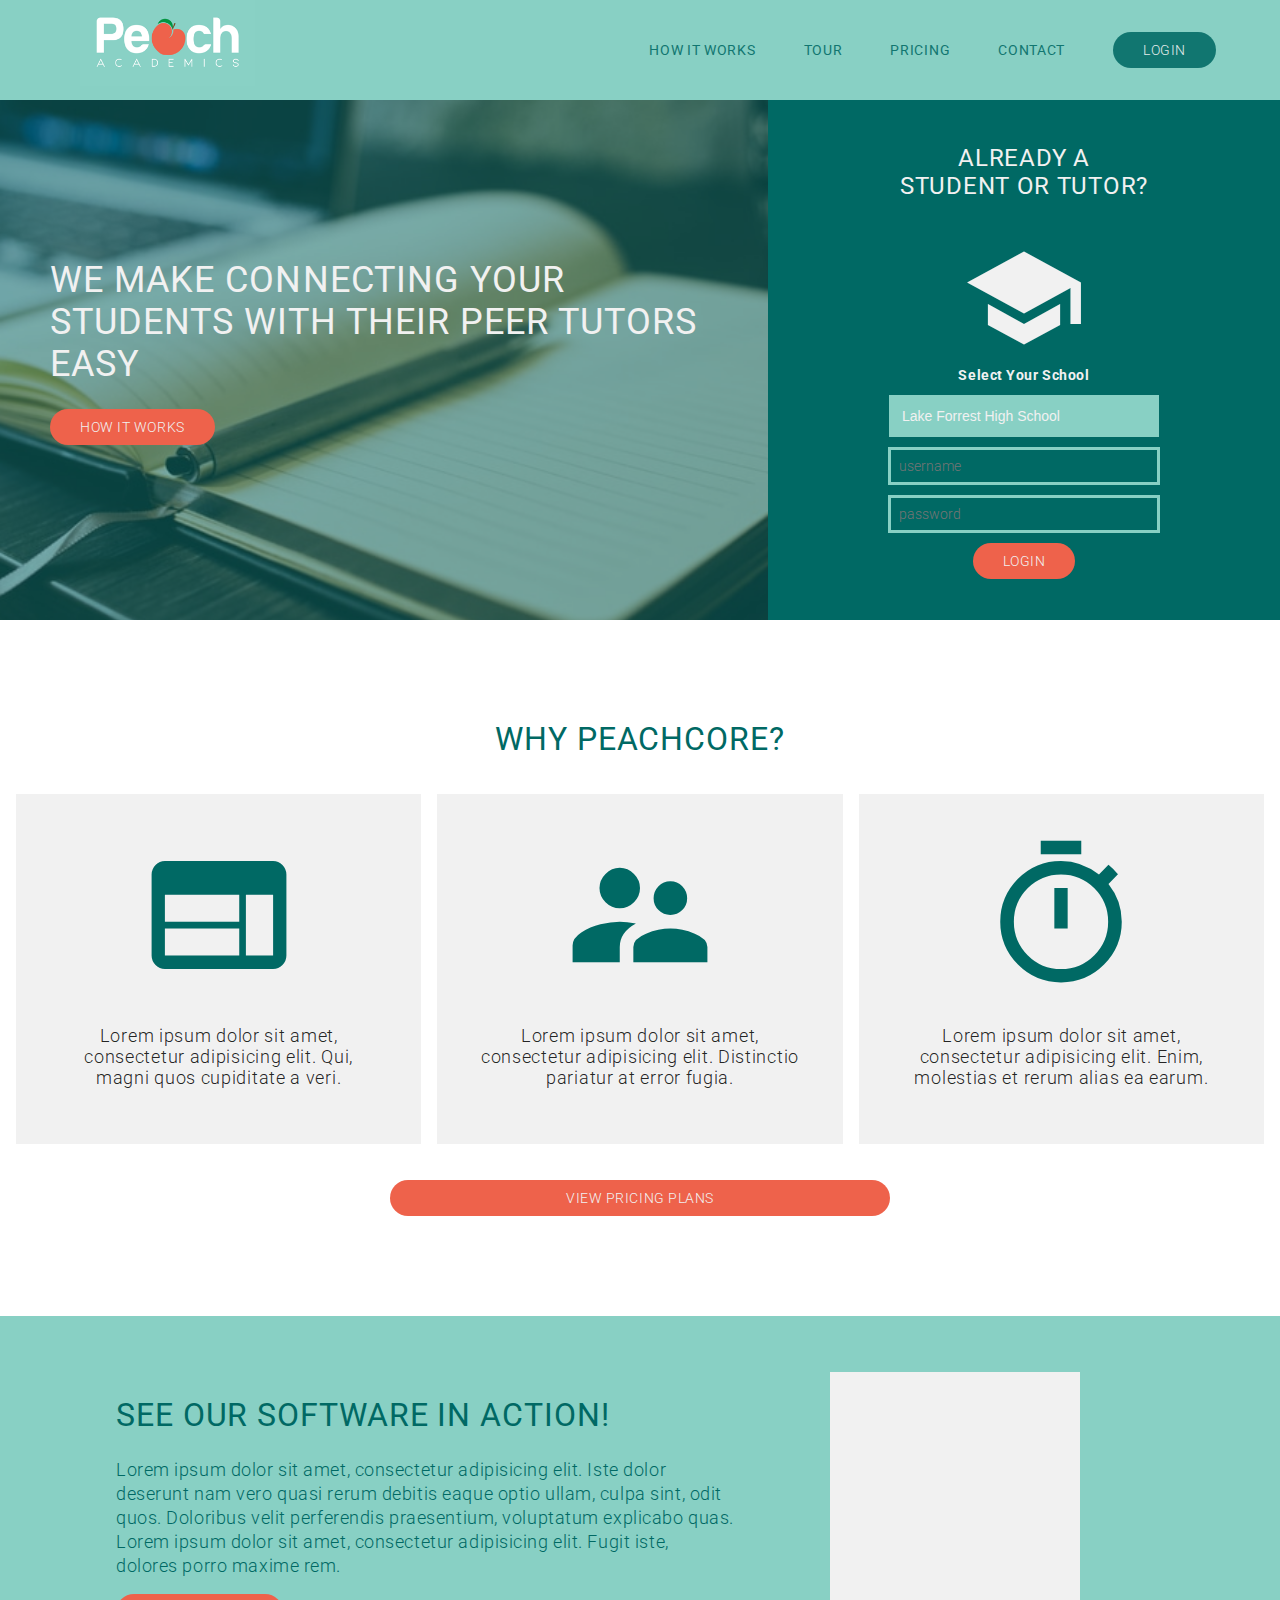
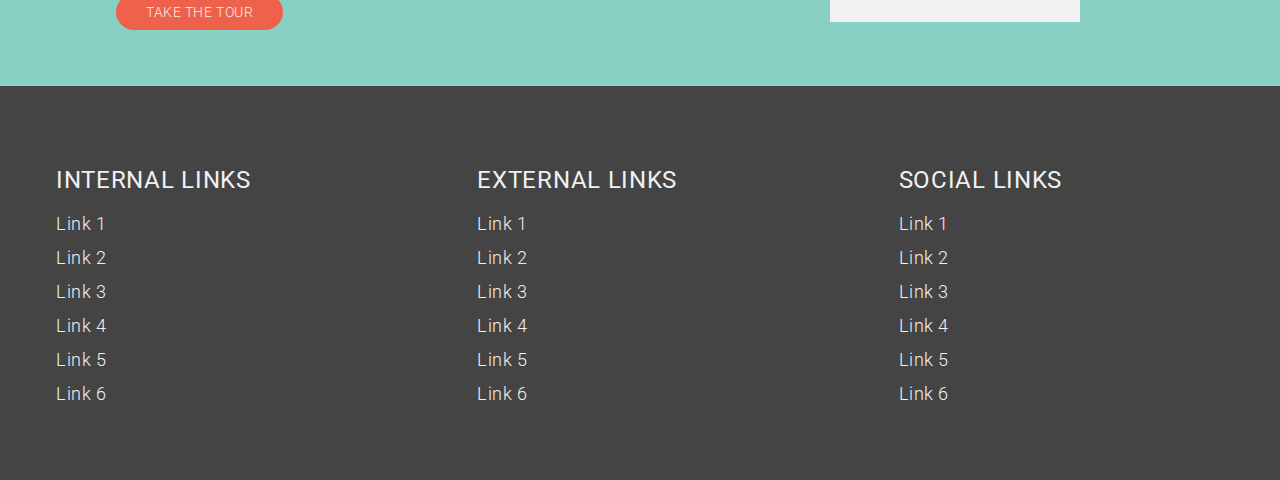
<file: LandingPage/index.html>
<!DOCTYPE html>
<html>
<head>
	<title>PeachCore</title>
	<link rel="stylesheet" href="http://fonts.googleapis.com/css?family=Roboto:300,400,700,900" type="text/css">
	<link rel="stylesheet" href="css/material.min.css">
	<link rel="stylesheet" href="css/styles.css">
	<script src="js/material.min.js"></script>
	<link rel="stylesheet" href="https://fonts.googleapis.com/icon?family=Material+Icons">
	<meta name="viewport" content="width=device-width, initial-scale=1.0">
</head>
<body>
<!-- Uses a header that scrolls with the text, rather than staying locked at the top -->
<div class="mdl-layout mdl-js-layout">
  <header class="mdl-layout__header--scroll">
    <div class="mdl-layout__header-row">
      <!-- Title -->
      <div class="navLogoContainer">
		<img src="img/Peach_Logo.png" alt="PeachCore Logo" class="navLogo">
      </div>
      <!-- Add spacer, to align navigation to the right -->
      <div class="mdl-layout-spacer"></div>
      <!-- Navigation -->
      <nav class="mdl-navigation">
        <a class="mdl-navigation__link" href="">How It Works</a>
        <a class="mdl-navigation__link" href="">Tour</a>
        <a class="mdl-navigation__link" href="">Pricing</a>
        <a class="mdl-navigation__link" href="">Contact</a>
        <a class="mdl-navigation__link" href="#">
        	<button class="btn--alt">Login</button>
        </a>
      </nav>
      <!-- Right aligned menu below button -->
	   <button id="mobileNav"
		        class="mdl-button mdl-js-button mdl-button--icon">
		  <i class="material-icons">menu</i>
		</button>

		<ul class="mdl-menu mdl-menu--bottom-right mdl-js-menu mdl-js-ripple-effect"
		    for="mobileNav">
		  <li class="mdl-menu__item">How It Works</li>
		  <li class="mdl-menu__item">Tour</li>
		  <li class="mdl-menu__item">Pricing</li>
		  <li class="mdl-menu__item">Contact</li>
		  <li class="mdl-menu__item">Login</li>
		</ul>
    </div>
  </header>
</div>
<div class="heroContainer">
	<div class="heroContainer--overlay"></div>
	<div class="heroContainer__calloutArea">
		<h1>WE MAKE CONNECTING YOUR STUDENTS WITH THEIR PEER TUTORS EASY</h1>
		<button class="btn">How it Works</button>
	</div>
	<div class="heroContainer__loginArea">
		<h4>ALREADY A<br>STUDENT OR TUTOR?</h4>
		<i class="material-icons loginArea__icon">school</i>
		<br>
		<form>
			<label>
				<span class="smallText">Select Your School</span><br>
				<select name="schoolSelect" id="homeSchoolSelect">
					<option value="Lake Forrest High School">Lake Forrest High School</option>
					<option value="Lake Forrest High School">North Central High School</option>
				</select>
			</label><br>
			<input type="text" placeholder="username"><br>
			<input type="password" placeholder="password"><br>
			<button class="btn" type="submit">Login</button>
		</form>
	</div>
</div>
<div class="threeContentAreasContainer">
	<h2>WHY PEACHCORE?</h2>
	<div class="content-grid mdl-grid">
	  <div class="mdl-cell">
	    <i class="material-icons">web</i>
	    <h6>Lorem ipsum dolor sit amet, consectetur adipisicing elit. Qui, magni quos cupiditate a veri.</h6>
	  </div>
	  <div class="mdl-cell">
	    <i class="material-icons">supervisor_account</i>
	    <h6>Lorem ipsum dolor sit amet, consectetur adipisicing elit. Distinctio pariatur at error fugia.</h6>
	  </div>
	  <div class="mdl-cell">
	    <i class="material-icons">timer</i>
	    <h6>Lorem ipsum dolor sit amet, consectetur adipisicing elit. Enim, molestias et rerum alias ea earum.</h6>
	  </div>
	</div>
	<button class="btn btn--pricing">VIEW PRICING PLANS</button>
</div>
<div class="tourSectionContainer">
	<div class="content-grid mdl-grid">
	  <div class="mdl-cell">
	    <h2>SEE OUR SOFTWARE IN ACTION!</h2>
	    <p>Lorem ipsum dolor sit amet, consectetur adipisicing elit. Iste dolor deserunt nam vero quasi rerum debitis eaque optio ullam, culpa sint, odit quos. Doloribus velit perferendis praesentium, voluptatum explicabo quas. Lorem ipsum dolor sit amet, consectetur adipisicing elit. Fugit iste, dolores porro maxime rem.</p>
	    <button class="btn">TAKE THE TOUR</button>
	  </div>
	  <div class="mdl-cell">
	    <div class="graySquare"></div>
	  </div>
	</div>
</div>

<footer>
	<div class="content-grid mdl-grid">
	  <div class="mdl-cell">
	  	<h4>INTERNAL LINKS</h4>
	  	<ul>
	  		<li>
	  			<a href="#">Link 1</a>
	  		</li>
	  		<li>
	  			<a href="#">Link 2</a>
	  		</li>
	  		<li>
	  			<a href="#">Link 3</a>
	  		</li>
	  		<li>
	  			<a href="#">Link 4</a>
	  		</li>
	  		<li>
	  			<a href="#">Link 5</a>
	  		</li>
	  		<li>
	  			<a href="#">Link 6</a>
	  		</li>
	  	</ul>
	  </div>
	  <div class="mdl-cell">
	    <h4>EXTERNAL LINKS</h4>
	  	<ul>
	  		<li>
	  			<a href="#">Link 1</a>
	  		</li>
	  		<li>
	  			<a href="#">Link 2</a>
	  		</li>
	  		<li>
	  			<a href="#">Link 3</a>
	  		</li>
	  		<li>
	  			<a href="#">Link 4</a>
	  		</li>
	  		<li>
	  			<a href="#">Link 5</a>
	  		</li>
	  		<li>
	  			<a href="#">Link 6</a>
	  		</li>
	  	</ul>
	  </div>
	  <div class="mdl-cell">
	    <h4>SOCIAL LINKS</h4>
	  	<ul>
	  		<li>
	  			<a href="#">Link 1</a>
	  		</li>
	  		<li>
	  			<a href="#">Link 2</a>
	  		</li>
	  		<li>
	  			<a href="#">Link 3</a>
	  		</li>
	  		<li>
	  			<a href="#">Link 4</a>
	  		</li>
	  		<li>
	  			<a href="#">Link 5</a>
	  		</li>
	  		<li>
	  			<a href="#">Link 6</a>
	  		</li>
	  	</ul>
	  </div>
	</div>
</footer>

</body>
</html>
</file>
<file: LandingPage/css/styles.css>
/* GENERAL ITEMS 
LightBlue: #88D0C4;
DarkBlue: #006964;
Orange: #EE624B;
Gray: #F1F1F1;
DarkGray: #444444;
*/

/* TYPOGRAPHY */
h1{
	font-size: 36px;
	letter-spacing: .075rem;
	line-height: 42px;
	font-weight: 400;
	font-family: 'Roboto', sans-serif;
}

h2{
	font-size: 32px;
	letter-spacing: .065rem;
	line-height: 38px;
	font-weight: 400;
	font-family: 'Roboto', sans-serif;
}

h3{
	font-size: 28px;
	letter-spacing: .055rem;
	line-height: 32px;
	font-weight: 400;
	font-family: 'Roboto', sans-serif;
}

h4{
	font-size: 24px;
	letter-spacing: .05rem;
	line-height: 28px;
	font-weight: 400;
	font-family: 'Roboto', sans-serif;
}

h5{
	font-size: 20px;
	letter-spacing: .05rem;
	line-height: 23px;
	font-weight: bold;
	font-family: 'Roboto', sans-serif;
}

h6{
	font-size: 18px;
	letter-spacing: .05rem;
	line-height: 21px;
	font-weight: bold;
	font-family: 'Roboto', sans-serif;
}

p, button, textarea, span, ul, li, a{
	letter-spacing: .04rem;
	font-size: 18px;
	font-family: 'Roboto', sans-serif;
	font-weight: 300;
}

a:hover{
	cursor: pointer;
}

.smallText{
	letter-spacing: .04rem;
	font-size: 14px;
	font-weight: bold;
	font-family: 'Roboto', sans-serif;
}

/* GENERAL COMPONENTS */
.btn{
	padding: 10px 30px;
	border-radius: 100px;
	background-color: #EE624B;
	color: #F1F1F1;
	border: none;
	letter-spacing: .04rem;
	font-size: 14px;
	text-transform: uppercase;
	font-family: 'Roboto', sans-serif;
	transition: all .3s ease;
	font-weight: 300;
}

.btn:hover{
	cursor: pointer;
	background-color: #BE4E3C;
}

.btn--alt{
	padding: 10px 30px;
	border-radius: 100px;
	background-color: #006964;
	color: #F1F1F1;
	font-weight: 300;
	border: none;
	letter-spacing: .04rem;
	font-size: 14px;
	text-transform: uppercase;
	font-family: 'Roboto', sans-serif;
	transition: all .3s ease;
}

.btn--alt:hover{
	cursor: pointer;
	background-color: #005450;
}


input{
	width: 250px;
	padding: 8px;
	background-color: transparent;
	border: 3px solid #88D0C4;
	font-size: 14px;
	margin-top: 10px; 
	font-weight: 300;
	color: #F1F1F1;
	font-family: 'Roboto', sans-serif;
}

/* NAV */
header{
	height: 100px;
	background-color: #88D0C4;
}

.mdl-layout-title{
	margin-top: 36px;
	font-weight: bold;
	font-family: 'Roboto', sans-serif;
}

.mdl-layout__header-row .mdl-navigation__link{
	text-transform: uppercase;
	font-size: 14px;
	letter-spacing: .05rem; 
	font-weight: 400;
	margin-top: 36px;
	color:#006964;
	font-family: 'Roboto', sans-serif;
}

.navLogoContainer{
	margin-top: 20px;
}

.navLogo{
	width: 175px;
}

#mobileNav{
	display: none;
	margin-top: 36px;
	position: relative;
	left: -20px;
}

#mobileNav i{
	color: #006964;
}


/* LANDING PAGE */
.heroContainer{
	position: relative;
	top: 100px;
	height: 520px;
	width: 100%;
	background-image: url("../img/pexels-photo-large.jpg");
	background-size: cover;
	background-position: -200px -200px;
	background-repeat: no-repeat;
}

.heroContainer--overlay{
	position: relative;
	top: 0px;
	height: 520px;
	width: 100%;
	background-color: #006964;
	opacity: .5;
}

.heroContainer__calloutArea{
	width: 60%;
	height: 520px;
	position: absolute;
	top: 135px;
	left: 0;
	margin-left: 50px;
}

.heroContainer__calloutArea h1{
	color: #F1F1F1;
	padding-right: 100px;
}

.heroContainer__loginArea{
	width: 40%;
	height: 520px;
	position: absolute;
	top: 0;
	right: 0;
	background-color: #006964;
	text-align: center;
}

.heroContainer__loginArea h4{
	color: #F1F1F1;
	padding: 20px 0px;
}

.loginArea__icon{
	font-size: 124px !important;
	color: #F1F1F1;
}

.heroContainer__loginArea .smallText{
	color: #F1F1F1;
}

#homeSchoolSelect{
	background-color: #88D0C4;
	border: 0;
	width: 270px;
	border: 3px solid #88D0C4;
	-webkit-appearance: none;
    -webkit-border-radius: 0px;
    padding: 10px;
    margin-top: 10px;
    font-size: 14px;
    color: #F1F1F1;
}

form button{
	margin-top: 10px;
}

/* THREE CONTENT AREAS */
.threeContentAreasContainer{
	margin-top: 200px;
	margin-bottom: 100px;
	text-align: center;
}

.threeContentAreasContainer .mdl-cell{
	text-align: center;
	padding: 40px;
	background-color: #F1F1F1;
	transition: all .3s ease;
}

.threeContentAreasContainer .mdl-cell:hover{
	background-color: #006964;
}

.threeContentAreasContainer .mdl-cell:hover i{
	color: #F1F1F1;
}

.threeContentAreasContainer .mdl-cell:hover h6{
	color: #F1F1F1;
}

.threeContentAreasContainer .mdl-cell i{
	font-size: 162px;
	color: #006964;
}

.threeContentAreasContainer  h2{
	font-weight: 400;
	color: #006964;
	margin-bottom: 20px;
}

.threeContentAreasContainer .mdl-cell h6{
	font-weight: 300;
}

.btn--pricing{
	margin-top: 20px;
	width: 500px;
}

/* TOUR SECTION */
.tourSectionContainer{
	background-color: #88D0C4;
}

.tourSectionContainer .mdl-cell{
	padding: 40px;
	color: #006964;
}

.tourSectionContainer .mdl-cell:first-child{
	width: 60%;
	padding-left: 100px;
}

.graySquare{
	width: 250px;
	height: 250px;
	background-color: #F1F1F1;
}

/* FOOTER */
footer{
	background-color: #444444;
}

footer .mdl-cell{
	padding: 40px;
	color: #F1F1F1;
}

footer ul{
	list-style-type: none;
	padding-left: 0;
}

footer ul li a{
	color: #F1F1F1;
	text-decoration: none;
}

footer ul li{
	margin-bottom: 10px;
}

/* MOBILE STYLES */
@media screen and (max-width: 1024px){
	.heroContainer{
		position: relative;
		top: 100px;
		height: 520px;
		width: 100%;
		background-image: url("../img/pexels-photo-large.jpg");
		background-size: cover;
		background-position: 0px 0px;
		background-repeat: no-repeat;
	}

	.heroContainer__calloutArea{
		width: 100%;
		height: 520px;
		position: absolute;
		top: 100px;
		left: 0;
		margin-left: 50px;
	}

	.heroContainer__loginArea{
		display: none;
	}
}

@media screen and (max-width: 840px){
	.tourSectionContainer .mdl-cell:first-child{
		width: 100%;
		padding-left: 20px;
	}

	.graySquare{
		display: none;
	}

	nav{
		display: none !important;
	}

	#mobileNav{
		display: block;
	}
}

@media screen and (max-width: 530px){
	.btn--pricing{
		width: 300px;
	}
}
</file>
<file: LandingPage/css/material.min.css>
/**
 * material-design-lite - Material Design Components in CSS, JS and HTML
 * @version v1.2.0
 * @license Apache-2.0
 * @copyright 2015 Google, Inc.
 * @link https://github.com/google/material-design-lite
 */
@charset "UTF-8";html{color:rgba(0,0,0,.87)}::-moz-selection{background:#b3d4fc;text-shadow:none}::selection{background:#b3d4fc;text-shadow:none}hr{display:block;height:1px;border:0;border-top:1px solid #ccc;margin:1em 0;padding:0}audio,canvas,iframe,img,svg,video{vertical-align:middle}fieldset{border:0;margin:0;padding:0}textarea{resize:vertical}.browserupgrade{margin:.2em 0;background:#ccc;color:#000;padding:.2em 0}.hidden{display:none!important}.visuallyhidden{border:0;clip:rect(0 0 0 0);height:1px;margin:-1px;overflow:hidden;padding:0;position:absolute;width:1px}.visuallyhidden.focusable:active,.visuallyhidden.focusable:focus{clip:auto;height:auto;margin:0;overflow:visible;position:static;width:auto}.invisible{visibility:hidden}.clearfix:before,.clearfix:after{content:" ";display:table}.clearfix:after{clear:both}@media print{*,*:before,*:after,*:first-letter{background:transparent!important;color:#000!important;box-shadow:none!important}a,a:visited{text-decoration:underline}a[href]:after{content:" (" attr(href)")"}abbr[title]:after{content:" (" attr(title)")"}a[href^="#"]:after,a[href^="javascript:"]:after{content:""}pre,blockquote{border:1px solid #999;page-break-inside:avoid}thead{display:table-header-group}tr,img{page-break-inside:avoid}img{max-width:100%!important}p,h2,h3{orphans:3;widows:3}h2,h3{page-break-after:avoid}}a,.mdl-accordion,.mdl-button,.mdl-card,.mdl-checkbox,.mdl-dropdown-menu,.mdl-icon-toggle,.mdl-item,.mdl-radio,.mdl-slider,.mdl-switch,.mdl-tabs__tab{-webkit-tap-highlight-color:transparent;-webkit-tap-highlight-color:rgba(255,255,255,0)}html{width:100%;height:100%;-ms-touch-action:manipulation;touch-action:manipulation}body{width:100%;min-height:100%;margin:0}main{display:block}*[hidden]{display:none!important}html,body{font-family:"Helvetica","Arial",sans-serif;font-size:14px;font-weight:400;line-height:20px}h1,h2,h3,h4,h5,h6,p{padding:0}h1 small,h2 small,h3 small,h4 small,h5 small,h6 small{font-family:"Roboto","Helvetica","Arial",sans-serif;font-weight:400;line-height:1.35;letter-spacing:-.02em;opacity:.54;font-size:.6em}h1{font-size:56px;line-height:1.35;letter-spacing:-.02em;margin:24px 0}h1,h2{font-family:"Roboto","Helvetica","Arial",sans-serif;font-weight:400}h2{font-size:45px;line-height:48px}h2,h3{margin:24px 0}h3{font-size:34px;line-height:40px}h3,h4{font-family:"Roboto","Helvetica","Arial",sans-serif;font-weight:400}h4{font-size:24px;line-height:32px;-moz-osx-font-smoothing:grayscale;margin:24px 0 16px}h5{font-size:20px;font-weight:500;line-height:1;letter-spacing:.02em}h5,h6{font-family:"Roboto","Helvetica","Arial",sans-serif;margin:24px 0 16px}h6{font-size:16px;letter-spacing:.04em}h6,p{font-weight:400;line-height:24px}p{font-size:14px;letter-spacing:0;margin:0 0 16px}a{color:#ff4081;font-weight:500}blockquote{font-family:"Roboto","Helvetica","Arial",sans-serif;position:relative;font-size:24px;font-weight:300;font-style:italic;line-height:1.35;letter-spacing:.08em}blockquote:before{position:absolute;left:-.5em;content:'“'}blockquote:after{content:'”';margin-left:-.05em}mark{background-color:#f4ff81}dt{font-weight:700}address{font-size:12px;line-height:1;font-style:normal}address,ul,ol{font-weight:400;letter-spacing:0}ul,ol{font-size:14px;line-height:24px}.mdl-typography--display-4,.mdl-typography--display-4-color-contrast{font-family:"Roboto","Helvetica","Arial",sans-serif;font-size:112px;font-weight:300;line-height:1;letter-spacing:-.04em}.mdl-typography--display-4-color-contrast{opacity:.54}.mdl-typography--display-3,.mdl-typography--display-3-color-contrast{font-family:"Roboto","Helvetica","Arial",sans-serif;font-size:56px;font-weight:400;line-height:1.35;letter-spacing:-.02em}.mdl-typography--display-3-color-contrast{opacity:.54}.mdl-typography--display-2,.mdl-typography--display-2-color-contrast{font-family:"Roboto","Helvetica","Arial",sans-serif;font-size:45px;font-weight:400;line-height:48px}.mdl-typography--display-2-color-contrast{opacity:.54}.mdl-typography--display-1,.mdl-typography--display-1-color-contrast{font-family:"Roboto","Helvetica","Arial",sans-serif;font-size:34px;font-weight:400;line-height:40px}.mdl-typography--display-1-color-contrast{opacity:.54}.mdl-typography--headline,.mdl-typography--headline-color-contrast{font-family:"Roboto","Helvetica","Arial",sans-serif;font-size:24px;font-weight:400;line-height:32px;-moz-osx-font-smoothing:grayscale}.mdl-typography--headline-color-contrast{opacity:.87}.mdl-typography--title,.mdl-typography--title-color-contrast{font-family:"Roboto","Helvetica","Arial",sans-serif;font-size:20px;font-weight:500;line-height:1;letter-spacing:.02em}.mdl-typography--title-color-contrast{opacity:.87}.mdl-typography--subhead,.mdl-typography--subhead-color-contrast{font-family:"Roboto","Helvetica","Arial",sans-serif;font-size:16px;font-weight:400;line-height:24px;letter-spacing:.04em}.mdl-typography--subhead-color-contrast{opacity:.87}.mdl-typography--body-2,.mdl-typography--body-2-color-contrast{font-size:14px;font-weight:700;line-height:24px;letter-spacing:0}.mdl-typography--body-2-color-contrast{opacity:.87}.mdl-typography--body-1,.mdl-typography--body-1-color-contrast{font-size:14px;font-weight:400;line-height:24px;letter-spacing:0}.mdl-typography--body-1-color-contrast{opacity:.87}.mdl-typography--body-2-force-preferred-font,.mdl-typography--body-2-force-preferred-font-color-contrast{font-family:"Roboto","Helvetica","Arial",sans-serif;font-size:14px;font-weight:500;line-height:24px;letter-spacing:0}.mdl-typography--body-2-force-preferred-font-color-contrast{opacity:.87}.mdl-typography--body-1-force-preferred-font,.mdl-typography--body-1-force-preferred-font-color-contrast{font-family:"Roboto","Helvetica","Arial",sans-serif;font-size:14px;font-weight:400;line-height:24px;letter-spacing:0}.mdl-typography--body-1-force-preferred-font-color-contrast{opacity:.87}.mdl-typography--caption,.mdl-typography--caption-force-preferred-font{font-size:12px;font-weight:400;line-height:1;letter-spacing:0}.mdl-typography--caption-force-preferred-font{font-family:"Roboto","Helvetica","Arial",sans-serif}.mdl-typography--caption-color-contrast,.mdl-typography--caption-force-preferred-font-color-contrast{font-size:12px;font-weight:400;line-height:1;letter-spacing:0;opacity:.54}.mdl-typography--caption-force-preferred-font-color-contrast,.mdl-typography--menu{font-family:"Roboto","Helvetica","Arial",sans-serif}.mdl-typography--menu{font-size:14px;font-weight:500;line-height:1;letter-spacing:0}.mdl-typography--menu-color-contrast{opacity:.87}.mdl-typography--menu-color-contrast,.mdl-typography--button,.mdl-typography--button-color-contrast{font-family:"Roboto","Helvetica","Arial",sans-serif;font-size:14px;font-weight:500;line-height:1;letter-spacing:0}.mdl-typography--button,.mdl-typography--button-color-contrast{text-transform:uppercase}.mdl-typography--button-color-contrast{opacity:.87}.mdl-typography--text-left{text-align:left}.mdl-typography--text-right{text-align:right}.mdl-typography--text-center{text-align:center}.mdl-typography--text-justify{text-align:justify}.mdl-typography--text-nowrap{white-space:nowrap}.mdl-typography--text-lowercase{text-transform:lowercase}.mdl-typography--text-uppercase{text-transform:uppercase}.mdl-typography--text-capitalize{text-transform:capitalize}.mdl-typography--font-thin{font-weight:200!important}.mdl-typography--font-light{font-weight:300!important}.mdl-typography--font-regular{font-weight:400!important}.mdl-typography--font-medium{font-weight:500!important}.mdl-typography--font-bold{font-weight:700!important}.mdl-typography--font-black{font-weight:900!important}.material-icons{font-family:'Material Icons';font-weight:400;font-style:normal;font-size:24px;line-height:1;letter-spacing:normal;text-transform:none;display:inline-block;word-wrap:normal;-moz-font-feature-settings:'liga';font-feature-settings:'liga';-webkit-font-feature-settings:'liga';-webkit-font-smoothing:antialiased}.mdl-color-text--red{color:#f44336 !important}.mdl-color--red{background-color:#f44336 !important}.mdl-color-text--red-50{color:#ffebee !important}.mdl-color--red-50{background-color:#ffebee !important}.mdl-color-text--red-100{color:#ffcdd2 !important}.mdl-color--red-100{background-color:#ffcdd2 !important}.mdl-color-text--red-200{color:#ef9a9a !important}.mdl-color--red-200{background-color:#ef9a9a !important}.mdl-color-text--red-300{color:#e57373 !important}.mdl-color--red-300{background-color:#e57373 !important}.mdl-color-text--red-400{color:#ef5350 !important}.mdl-color--red-400{background-color:#ef5350 !important}.mdl-color-text--red-500{color:#f44336 !important}.mdl-color--red-500{background-color:#f44336 !important}.mdl-color-text--red-600{color:#e53935 !important}.mdl-color--red-600{background-color:#e53935 !important}.mdl-color-text--red-700{color:#d32f2f !important}.mdl-color--red-700{background-color:#d32f2f !important}.mdl-color-text--red-800{color:#c62828 !important}.mdl-color--red-800{background-color:#c62828 !important}.mdl-color-text--red-900{color:#b71c1c !important}.mdl-color--red-900{background-color:#b71c1c !important}.mdl-color-text--red-A100{color:#ff8a80 !important}.mdl-color--red-A100{background-color:#ff8a80 !important}.mdl-color-text--red-A200{color:#ff5252 !important}.mdl-color--red-A200{background-color:#ff5252 !important}.mdl-color-text--red-A400{color:#ff1744 !important}.mdl-color--red-A400{background-color:#ff1744 !important}.mdl-color-text--red-A700{color:#d50000 !important}.mdl-color--red-A700{background-color:#d50000 !important}.mdl-color-text--pink{color:#e91e63 !important}.mdl-color--pink{background-color:#e91e63 !important}.mdl-color-text--pink-50{color:#fce4ec !important}.mdl-color--pink-50{background-color:#fce4ec !important}.mdl-color-text--pink-100{color:#f8bbd0 !important}.mdl-color--pink-100{background-color:#f8bbd0 !important}.mdl-color-text--pink-200{color:#f48fb1 !important}.mdl-color--pink-200{background-color:#f48fb1 !important}.mdl-color-text--pink-300{color:#f06292 !important}.mdl-color--pink-300{background-color:#f06292 !important}.mdl-color-text--pink-400{color:#ec407a !important}.mdl-color--pink-400{background-color:#ec407a !important}.mdl-color-text--pink-500{color:#e91e63 !important}.mdl-color--pink-500{background-color:#e91e63 !important}.mdl-color-text--pink-600{color:#d81b60 !important}.mdl-color--pink-600{background-color:#d81b60 !important}.mdl-color-text--pink-700{color:#c2185b !important}.mdl-color--pink-700{background-color:#c2185b !important}.mdl-color-text--pink-800{color:#ad1457 !important}.mdl-color--pink-800{background-color:#ad1457 !important}.mdl-color-text--pink-900{color:#880e4f !important}.mdl-color--pink-900{background-color:#880e4f !important}.mdl-color-text--pink-A100{color:#ff80ab !important}.mdl-color--pink-A100{background-color:#ff80ab !important}.mdl-color-text--pink-A200{color:#ff4081 !important}.mdl-color--pink-A200{background-color:#ff4081 !important}.mdl-color-text--pink-A400{color:#f50057 !important}.mdl-color--pink-A400{background-color:#f50057 !important}.mdl-color-text--pink-A700{color:#c51162 !important}.mdl-color--pink-A700{background-color:#c51162 !important}.mdl-color-text--purple{color:#9c27b0 !important}.mdl-color--purple{background-color:#9c27b0 !important}.mdl-color-text--purple-50{color:#f3e5f5 !important}.mdl-color--purple-50{background-color:#f3e5f5 !important}.mdl-color-text--purple-100{color:#e1bee7 !important}.mdl-color--purple-100{background-color:#e1bee7 !important}.mdl-color-text--purple-200{color:#ce93d8 !important}.mdl-color--purple-200{background-color:#ce93d8 !important}.mdl-color-text--purple-300{color:#ba68c8 !important}.mdl-color--purple-300{background-color:#ba68c8 !important}.mdl-color-text--purple-400{color:#ab47bc !important}.mdl-color--purple-400{background-color:#ab47bc !important}.mdl-color-text--purple-500{color:#9c27b0 !important}.mdl-color--purple-500{background-color:#9c27b0 !important}.mdl-color-text--purple-600{color:#8e24aa !important}.mdl-color--purple-600{background-color:#8e24aa !important}.mdl-color-text--purple-700{color:#7b1fa2 !important}.mdl-color--purple-700{background-color:#7b1fa2 !important}.mdl-color-text--purple-800{color:#6a1b9a !important}.mdl-color--purple-800{background-color:#6a1b9a !important}.mdl-color-text--purple-900{color:#4a148c !important}.mdl-color--purple-900{background-color:#4a148c !important}.mdl-color-text--purple-A100{color:#ea80fc !important}.mdl-color--purple-A100{background-color:#ea80fc !important}.mdl-color-text--purple-A200{color:#e040fb !important}.mdl-color--purple-A200{background-color:#e040fb !important}.mdl-color-text--purple-A400{color:#d500f9 !important}.mdl-color--purple-A400{background-color:#d500f9 !important}.mdl-color-text--purple-A700{color:#a0f !important}.mdl-color--purple-A700{background-color:#a0f !important}.mdl-color-text--deep-purple{color:#673ab7 !important}.mdl-color--deep-purple{background-color:#673ab7 !important}.mdl-color-text--deep-purple-50{color:#ede7f6 !important}.mdl-color--deep-purple-50{background-color:#ede7f6 !important}.mdl-color-text--deep-purple-100{color:#d1c4e9 !important}.mdl-color--deep-purple-100{background-color:#d1c4e9 !important}.mdl-color-text--deep-purple-200{color:#b39ddb !important}.mdl-color--deep-purple-200{background-color:#b39ddb !important}.mdl-color-text--deep-purple-300{color:#9575cd !important}.mdl-color--deep-purple-300{background-color:#9575cd !important}.mdl-color-text--deep-purple-400{color:#7e57c2 !important}.mdl-color--deep-purple-400{background-color:#7e57c2 !important}.mdl-color-text--deep-purple-500{color:#673ab7 !important}.mdl-color--deep-purple-500{background-color:#673ab7 !important}.mdl-color-text--deep-purple-600{color:#5e35b1 !important}.mdl-color--deep-purple-600{background-color:#5e35b1 !important}.mdl-color-text--deep-purple-700{color:#512da8 !important}.mdl-color--deep-purple-700{background-color:#512da8 !important}.mdl-color-text--deep-purple-800{color:#4527a0 !important}.mdl-color--deep-purple-800{background-color:#4527a0 !important}.mdl-color-text--deep-purple-900{color:#311b92 !important}.mdl-color--deep-purple-900{background-color:#311b92 !important}.mdl-color-text--deep-purple-A100{color:#b388ff !important}.mdl-color--deep-purple-A100{background-color:#b388ff !important}.mdl-color-text--deep-purple-A200{color:#7c4dff !important}.mdl-color--deep-purple-A200{background-color:#7c4dff !important}.mdl-color-text--deep-purple-A400{color:#651fff !important}.mdl-color--deep-purple-A400{background-color:#651fff !important}.mdl-color-text--deep-purple-A700{color:#6200ea !important}.mdl-color--deep-purple-A700{background-color:#6200ea !important}.mdl-color-text--indigo{color:#3f51b5 !important}.mdl-color--indigo{background-color:#3f51b5 !important}.mdl-color-text--indigo-50{color:#e8eaf6 !important}.mdl-color--indigo-50{background-color:#e8eaf6 !important}.mdl-color-text--indigo-100{color:#c5cae9 !important}.mdl-color--indigo-100{background-color:#c5cae9 !important}.mdl-color-text--indigo-200{color:#9fa8da !important}.mdl-color--indigo-200{background-color:#9fa8da !important}.mdl-color-text--indigo-300{color:#7986cb !important}.mdl-color--indigo-300{background-color:#7986cb !important}.mdl-color-text--indigo-400{color:#5c6bc0 !important}.mdl-color--indigo-400{background-color:#5c6bc0 !important}.mdl-color-text--indigo-500{color:#3f51b5 !important}.mdl-color--indigo-500{background-color:#3f51b5 !important}.mdl-color-text--indigo-600{color:#3949ab !important}.mdl-color--indigo-600{background-color:#3949ab !important}.mdl-color-text--indigo-700{color:#303f9f !important}.mdl-color--indigo-700{background-color:#303f9f !important}.mdl-color-text--indigo-800{color:#283593 !important}.mdl-color--indigo-800{background-color:#283593 !important}.mdl-color-text--indigo-900{color:#1a237e !important}.mdl-color--indigo-900{background-color:#1a237e !important}.mdl-color-text--indigo-A100{color:#8c9eff !important}.mdl-color--indigo-A100{background-color:#8c9eff !important}.mdl-color-text--indigo-A200{color:#536dfe !important}.mdl-color--indigo-A200{background-color:#536dfe !important}.mdl-color-text--indigo-A400{color:#3d5afe !important}.mdl-color--indigo-A400{background-color:#3d5afe !important}.mdl-color-text--indigo-A700{color:#304ffe !important}.mdl-color--indigo-A700{background-color:#304ffe !important}.mdl-color-text--blue{color:#2196f3 !important}.mdl-color--blue{background-color:#2196f3 !important}.mdl-color-text--blue-50{color:#e3f2fd !important}.mdl-color--blue-50{background-color:#e3f2fd !important}.mdl-color-text--blue-100{color:#bbdefb !important}.mdl-color--blue-100{background-color:#bbdefb !important}.mdl-color-text--blue-200{color:#90caf9 !important}.mdl-color--blue-200{background-color:#90caf9 !important}.mdl-color-text--blue-300{color:#64b5f6 !important}.mdl-color--blue-300{background-color:#64b5f6 !important}.mdl-color-text--blue-400{color:#42a5f5 !important}.mdl-color--blue-400{background-color:#42a5f5 !important}.mdl-color-text--blue-500{color:#2196f3 !important}.mdl-color--blue-500{background-color:#2196f3 !important}.mdl-color-text--blue-600{color:#1e88e5 !important}.mdl-color--blue-600{background-color:#1e88e5 !important}.mdl-color-text--blue-700{color:#1976d2 !important}.mdl-color--blue-700{background-color:#1976d2 !important}.mdl-color-text--blue-800{color:#1565c0 !important}.mdl-color--blue-800{background-color:#1565c0 !important}.mdl-color-text--blue-900{color:#0d47a1 !important}.mdl-color--blue-900{background-color:#0d47a1 !important}.mdl-color-text--blue-A100{color:#82b1ff !important}.mdl-color--blue-A100{background-color:#82b1ff !important}.mdl-color-text--blue-A200{color:#448aff !important}.mdl-color--blue-A200{background-color:#448aff !important}.mdl-color-text--blue-A400{color:#2979ff !important}.mdl-color--blue-A400{background-color:#2979ff !important}.mdl-color-text--blue-A700{color:#2962ff !important}.mdl-color--blue-A700{background-color:#2962ff !important}.mdl-color-text--light-blue{color:#03a9f4 !important}.mdl-color--light-blue{background-color:#03a9f4 !important}.mdl-color-text--light-blue-50{color:#e1f5fe !important}.mdl-color--light-blue-50{background-color:#e1f5fe !important}.mdl-color-text--light-blue-100{color:#b3e5fc !important}.mdl-color--light-blue-100{background-color:#b3e5fc !important}.mdl-color-text--light-blue-200{color:#81d4fa !important}.mdl-color--light-blue-200{background-color:#81d4fa !important}.mdl-color-text--light-blue-300{color:#4fc3f7 !important}.mdl-color--light-blue-300{background-color:#4fc3f7 !important}.mdl-color-text--light-blue-400{color:#29b6f6 !important}.mdl-color--light-blue-400{background-color:#29b6f6 !important}.mdl-color-text--light-blue-500{color:#03a9f4 !important}.mdl-color--light-blue-500{background-color:#03a9f4 !important}.mdl-color-text--light-blue-600{color:#039be5 !important}.mdl-color--light-blue-600{background-color:#039be5 !important}.mdl-color-text--light-blue-700{color:#0288d1 !important}.mdl-color--light-blue-700{background-color:#0288d1 !important}.mdl-color-text--light-blue-800{color:#0277bd !important}.mdl-color--light-blue-800{background-color:#0277bd !important}.mdl-color-text--light-blue-900{color:#01579b !important}.mdl-color--light-blue-900{background-color:#01579b !important}.mdl-color-text--light-blue-A100{color:#80d8ff !important}.mdl-color--light-blue-A100{background-color:#80d8ff !important}.mdl-color-text--light-blue-A200{color:#40c4ff !important}.mdl-color--light-blue-A200{background-color:#40c4ff !important}.mdl-color-text--light-blue-A400{color:#00b0ff !important}.mdl-color--light-blue-A400{background-color:#00b0ff !important}.mdl-color-text--light-blue-A700{color:#0091ea !important}.mdl-color--light-blue-A700{background-color:#0091ea !important}.mdl-color-text--cyan{color:#00bcd4 !important}.mdl-color--cyan{background-color:#00bcd4 !important}.mdl-color-text--cyan-50{color:#e0f7fa !important}.mdl-color--cyan-50{background-color:#e0f7fa !important}.mdl-color-text--cyan-100{color:#b2ebf2 !important}.mdl-color--cyan-100{background-color:#b2ebf2 !important}.mdl-color-text--cyan-200{color:#80deea !important}.mdl-color--cyan-200{background-color:#80deea !important}.mdl-color-text--cyan-300{color:#4dd0e1 !important}.mdl-color--cyan-300{background-color:#4dd0e1 !important}.mdl-color-text--cyan-400{color:#26c6da !important}.mdl-color--cyan-400{background-color:#26c6da !important}.mdl-color-text--cyan-500{color:#00bcd4 !important}.mdl-color--cyan-500{background-color:#00bcd4 !important}.mdl-color-text--cyan-600{color:#00acc1 !important}.mdl-color--cyan-600{background-color:#00acc1 !important}.mdl-color-text--cyan-700{color:#0097a7 !important}.mdl-color--cyan-700{background-color:#0097a7 !important}.mdl-color-text--cyan-800{color:#00838f !important}.mdl-color--cyan-800{background-color:#00838f !important}.mdl-color-text--cyan-900{color:#006064 !important}.mdl-color--cyan-900{background-color:#006064 !important}.mdl-color-text--cyan-A100{color:#84ffff !important}.mdl-color--cyan-A100{background-color:#84ffff !important}.mdl-color-text--cyan-A200{color:#18ffff !important}.mdl-color--cyan-A200{background-color:#18ffff !important}.mdl-color-text--cyan-A400{color:#00e5ff !important}.mdl-color--cyan-A400{background-color:#00e5ff !important}.mdl-color-text--cyan-A700{color:#00b8d4 !important}.mdl-color--cyan-A700{background-color:#00b8d4 !important}.mdl-color-text--teal{color:#009688 !important}.mdl-color--teal{background-color:#009688 !important}.mdl-color-text--teal-50{color:#e0f2f1 !important}.mdl-color--teal-50{background-color:#e0f2f1 !important}.mdl-color-text--teal-100{color:#b2dfdb !important}.mdl-color--teal-100{background-color:#b2dfdb !important}.mdl-color-text--teal-200{color:#80cbc4 !important}.mdl-color--teal-200{background-color:#80cbc4 !important}.mdl-color-text--teal-300{color:#4db6ac !important}.mdl-color--teal-300{background-color:#4db6ac !important}.mdl-color-text--teal-400{color:#26a69a !important}.mdl-color--teal-400{background-color:#26a69a !important}.mdl-color-text--teal-500{color:#009688 !important}.mdl-color--teal-500{background-color:#009688 !important}.mdl-color-text--teal-600{color:#00897b !important}.mdl-color--teal-600{background-color:#00897b !important}.mdl-color-text--teal-700{color:#00796b !important}.mdl-color--teal-700{background-color:#00796b !important}.mdl-color-text--teal-800{color:#00695c !important}.mdl-color--teal-800{background-color:#00695c !important}.mdl-color-text--teal-900{color:#004d40 !important}.mdl-color--teal-900{background-color:#004d40 !important}.mdl-color-text--teal-A100{color:#a7ffeb !important}.mdl-color--teal-A100{background-color:#a7ffeb !important}.mdl-color-text--teal-A200{color:#64ffda !important}.mdl-color--teal-A200{background-color:#64ffda !important}.mdl-color-text--teal-A400{color:#1de9b6 !important}.mdl-color--teal-A400{background-color:#1de9b6 !important}.mdl-color-text--teal-A700{color:#00bfa5 !important}.mdl-color--teal-A700{background-color:#00bfa5 !important}.mdl-color-text--green{color:#4caf50 !important}.mdl-color--green{background-color:#4caf50 !important}.mdl-color-text--green-50{color:#e8f5e9 !important}.mdl-color--green-50{background-color:#e8f5e9 !important}.mdl-color-text--green-100{color:#c8e6c9 !important}.mdl-color--green-100{background-color:#c8e6c9 !important}.mdl-color-text--green-200{color:#a5d6a7 !important}.mdl-color--green-200{background-color:#a5d6a7 !important}.mdl-color-text--green-300{color:#81c784 !important}.mdl-color--green-300{background-color:#81c784 !important}.mdl-color-text--green-400{color:#66bb6a !important}.mdl-color--green-400{background-color:#66bb6a !important}.mdl-color-text--green-500{color:#4caf50 !important}.mdl-color--green-500{background-color:#4caf50 !important}.mdl-color-text--green-600{color:#43a047 !important}.mdl-color--green-600{background-color:#43a047 !important}.mdl-color-text--green-700{color:#388e3c !important}.mdl-color--green-700{background-color:#388e3c !important}.mdl-color-text--green-800{color:#2e7d32 !important}.mdl-color--green-800{background-color:#2e7d32 !important}.mdl-color-text--green-900{color:#1b5e20 !important}.mdl-color--green-900{background-color:#1b5e20 !important}.mdl-color-text--green-A100{color:#b9f6ca !important}.mdl-color--green-A100{background-color:#b9f6ca !important}.mdl-color-text--green-A200{color:#69f0ae !important}.mdl-color--green-A200{background-color:#69f0ae !important}.mdl-color-text--green-A400{color:#00e676 !important}.mdl-color--green-A400{background-color:#00e676 !important}.mdl-color-text--green-A700{color:#00c853 !important}.mdl-color--green-A700{background-color:#00c853 !important}.mdl-color-text--light-green{color:#8bc34a !important}.mdl-color--light-green{background-color:#8bc34a !important}.mdl-color-text--light-green-50{color:#f1f8e9 !important}.mdl-color--light-green-50{background-color:#f1f8e9 !important}.mdl-color-text--light-green-100{color:#dcedc8 !important}.mdl-color--light-green-100{background-color:#dcedc8 !important}.mdl-color-text--light-green-200{color:#c5e1a5 !important}.mdl-color--light-green-200{background-color:#c5e1a5 !important}.mdl-color-text--light-green-300{color:#aed581 !important}.mdl-color--light-green-300{background-color:#aed581 !important}.mdl-color-text--light-green-400{color:#9ccc65 !important}.mdl-color--light-green-400{background-color:#9ccc65 !important}.mdl-color-text--light-green-500{color:#8bc34a !important}.mdl-color--light-green-500{background-color:#8bc34a !important}.mdl-color-text--light-green-600{color:#7cb342 !important}.mdl-color--light-green-600{background-color:#7cb342 !important}.mdl-color-text--light-green-700{color:#689f38 !important}.mdl-color--light-green-700{background-color:#689f38 !important}.mdl-color-text--light-green-800{color:#558b2f !important}.mdl-color--light-green-800{background-color:#558b2f !important}.mdl-color-text--light-green-900{color:#33691e !important}.mdl-color--light-green-900{background-color:#33691e !important}.mdl-color-text--light-green-A100{color:#ccff90 !important}.mdl-color--light-green-A100{background-color:#ccff90 !important}.mdl-color-text--light-green-A200{color:#b2ff59 !important}.mdl-color--light-green-A200{background-color:#b2ff59 !important}.mdl-color-text--light-green-A400{color:#76ff03 !important}.mdl-color--light-green-A400{background-color:#76ff03 !important}.mdl-color-text--light-green-A700{color:#64dd17 !important}.mdl-color--light-green-A700{background-color:#64dd17 !important}.mdl-color-text--lime{color:#cddc39 !important}.mdl-color--lime{background-color:#cddc39 !important}.mdl-color-text--lime-50{color:#f9fbe7 !important}.mdl-color--lime-50{background-color:#f9fbe7 !important}.mdl-color-text--lime-100{color:#f0f4c3 !important}.mdl-color--lime-100{background-color:#f0f4c3 !important}.mdl-color-text--lime-200{color:#e6ee9c !important}.mdl-color--lime-200{background-color:#e6ee9c !important}.mdl-color-text--lime-300{color:#dce775 !important}.mdl-color--lime-300{background-color:#dce775 !important}.mdl-color-text--lime-400{color:#d4e157 !important}.mdl-color--lime-400{background-color:#d4e157 !important}.mdl-color-text--lime-500{color:#cddc39 !important}.mdl-color--lime-500{background-color:#cddc39 !important}.mdl-color-text--lime-600{color:#c0ca33 !important}.mdl-color--lime-600{background-color:#c0ca33 !important}.mdl-color-text--lime-700{color:#afb42b !important}.mdl-color--lime-700{background-color:#afb42b !important}.mdl-color-text--lime-800{color:#9e9d24 !important}.mdl-color--lime-800{background-color:#9e9d24 !important}.mdl-color-text--lime-900{color:#827717 !important}.mdl-color--lime-900{background-color:#827717 !important}.mdl-color-text--lime-A100{color:#f4ff81 !important}.mdl-color--lime-A100{background-color:#f4ff81 !important}.mdl-color-text--lime-A200{color:#eeff41 !important}.mdl-color--lime-A200{background-color:#eeff41 !important}.mdl-color-text--lime-A400{color:#c6ff00 !important}.mdl-color--lime-A400{background-color:#c6ff00 !important}.mdl-color-text--lime-A700{color:#aeea00 !important}.mdl-color--lime-A700{background-color:#aeea00 !important}.mdl-color-text--yellow{color:#ffeb3b !important}.mdl-color--yellow{background-color:#ffeb3b !important}.mdl-color-text--yellow-50{color:#fffde7 !important}.mdl-color--yellow-50{background-color:#fffde7 !important}.mdl-color-text--yellow-100{color:#fff9c4 !important}.mdl-color--yellow-100{background-color:#fff9c4 !important}.mdl-color-text--yellow-200{color:#fff59d !important}.mdl-color--yellow-200{background-color:#fff59d !important}.mdl-color-text--yellow-300{color:#fff176 !important}.mdl-color--yellow-300{background-color:#fff176 !important}.mdl-color-text--yellow-400{color:#ffee58 !important}.mdl-color--yellow-400{background-color:#ffee58 !important}.mdl-color-text--yellow-500{color:#ffeb3b !important}.mdl-color--yellow-500{background-color:#ffeb3b !important}.mdl-color-text--yellow-600{color:#fdd835 !important}.mdl-color--yellow-600{background-color:#fdd835 !important}.mdl-color-text--yellow-700{color:#fbc02d !important}.mdl-color--yellow-700{background-color:#fbc02d !important}.mdl-color-text--yellow-800{color:#f9a825 !important}.mdl-color--yellow-800{background-color:#f9a825 !important}.mdl-color-text--yellow-900{color:#f57f17 !important}.mdl-color--yellow-900{background-color:#f57f17 !important}.mdl-color-text--yellow-A100{color:#ffff8d !important}.mdl-color--yellow-A100{background-color:#ffff8d !important}.mdl-color-text--yellow-A200{color:#ff0 !important}.mdl-color--yellow-A200{background-color:#ff0 !important}.mdl-color-text--yellow-A400{color:#ffea00 !important}.mdl-color--yellow-A400{background-color:#ffea00 !important}.mdl-color-text--yellow-A700{color:#ffd600 !important}.mdl-color--yellow-A700{background-color:#ffd600 !important}.mdl-color-text--amber{color:#ffc107 !important}.mdl-color--amber{background-color:#ffc107 !important}.mdl-color-text--amber-50{color:#fff8e1 !important}.mdl-color--amber-50{background-color:#fff8e1 !important}.mdl-color-text--amber-100{color:#ffecb3 !important}.mdl-color--amber-100{background-color:#ffecb3 !important}.mdl-color-text--amber-200{color:#ffe082 !important}.mdl-color--amber-200{background-color:#ffe082 !important}.mdl-color-text--amber-300{color:#ffd54f !important}.mdl-color--amber-300{background-color:#ffd54f !important}.mdl-color-text--amber-400{color:#ffca28 !important}.mdl-color--amber-400{background-color:#ffca28 !important}.mdl-color-text--amber-500{color:#ffc107 !important}.mdl-color--amber-500{background-color:#ffc107 !important}.mdl-color-text--amber-600{color:#ffb300 !important}.mdl-color--amber-600{background-color:#ffb300 !important}.mdl-color-text--amber-700{color:#ffa000 !important}.mdl-color--amber-700{background-color:#ffa000 !important}.mdl-color-text--amber-800{color:#ff8f00 !important}.mdl-color--amber-800{background-color:#ff8f00 !important}.mdl-color-text--amber-900{color:#ff6f00 !important}.mdl-color--amber-900{background-color:#ff6f00 !important}.mdl-color-text--amber-A100{color:#ffe57f !important}.mdl-color--amber-A100{background-color:#ffe57f !important}.mdl-color-text--amber-A200{color:#ffd740 !important}.mdl-color--amber-A200{background-color:#ffd740 !important}.mdl-color-text--amber-A400{color:#ffc400 !important}.mdl-color--amber-A400{background-color:#ffc400 !important}.mdl-color-text--amber-A700{color:#ffab00 !important}.mdl-color--amber-A700{background-color:#ffab00 !important}.mdl-color-text--orange{color:#ff9800 !important}.mdl-color--orange{background-color:#ff9800 !important}.mdl-color-text--orange-50{color:#fff3e0 !important}.mdl-color--orange-50{background-color:#fff3e0 !important}.mdl-color-text--orange-100{color:#ffe0b2 !important}.mdl-color--orange-100{background-color:#ffe0b2 !important}.mdl-color-text--orange-200{color:#ffcc80 !important}.mdl-color--orange-200{background-color:#ffcc80 !important}.mdl-color-text--orange-300{color:#ffb74d !important}.mdl-color--orange-300{background-color:#ffb74d !important}.mdl-color-text--orange-400{color:#ffa726 !important}.mdl-color--orange-400{background-color:#ffa726 !important}.mdl-color-text--orange-500{color:#ff9800 !important}.mdl-color--orange-500{background-color:#ff9800 !important}.mdl-color-text--orange-600{color:#fb8c00 !important}.mdl-color--orange-600{background-color:#fb8c00 !important}.mdl-color-text--orange-700{color:#f57c00 !important}.mdl-color--orange-700{background-color:#f57c00 !important}.mdl-color-text--orange-800{color:#ef6c00 !important}.mdl-color--orange-800{background-color:#ef6c00 !important}.mdl-color-text--orange-900{color:#e65100 !important}.mdl-color--orange-900{background-color:#e65100 !important}.mdl-color-text--orange-A100{color:#ffd180 !important}.mdl-color--orange-A100{background-color:#ffd180 !important}.mdl-color-text--orange-A200{color:#ffab40 !important}.mdl-color--orange-A200{background-color:#ffab40 !important}.mdl-color-text--orange-A400{color:#ff9100 !important}.mdl-color--orange-A400{background-color:#ff9100 !important}.mdl-color-text--orange-A700{color:#ff6d00 !important}.mdl-color--orange-A700{background-color:#ff6d00 !important}.mdl-color-text--deep-orange{color:#ff5722 !important}.mdl-color--deep-orange{background-color:#ff5722 !important}.mdl-color-text--deep-orange-50{color:#fbe9e7 !important}.mdl-color--deep-orange-50{background-color:#fbe9e7 !important}.mdl-color-text--deep-orange-100{color:#ffccbc !important}.mdl-color--deep-orange-100{background-color:#ffccbc !important}.mdl-color-text--deep-orange-200{color:#ffab91 !important}.mdl-color--deep-orange-200{background-color:#ffab91 !important}.mdl-color-text--deep-orange-300{color:#ff8a65 !important}.mdl-color--deep-orange-300{background-color:#ff8a65 !important}.mdl-color-text--deep-orange-400{color:#ff7043 !important}.mdl-color--deep-orange-400{background-color:#ff7043 !important}.mdl-color-text--deep-orange-500{color:#ff5722 !important}.mdl-color--deep-orange-500{background-color:#ff5722 !important}.mdl-color-text--deep-orange-600{color:#f4511e !important}.mdl-color--deep-orange-600{background-color:#f4511e !important}.mdl-color-text--deep-orange-700{color:#e64a19 !important}.mdl-color--deep-orange-700{background-color:#e64a19 !important}.mdl-color-text--deep-orange-800{color:#d84315 !important}.mdl-color--deep-orange-800{background-color:#d84315 !important}.mdl-color-text--deep-orange-900{color:#bf360c !important}.mdl-color--deep-orange-900{background-color:#bf360c !important}.mdl-color-text--deep-orange-A100{color:#ff9e80 !important}.mdl-color--deep-orange-A100{background-color:#ff9e80 !important}.mdl-color-text--deep-orange-A200{color:#ff6e40 !important}.mdl-color--deep-orange-A200{background-color:#ff6e40 !important}.mdl-color-text--deep-orange-A400{color:#ff3d00 !important}.mdl-color--deep-orange-A400{background-color:#ff3d00 !important}.mdl-color-text--deep-orange-A700{color:#dd2c00 !important}.mdl-color--deep-orange-A700{background-color:#dd2c00 !important}.mdl-color-text--brown{color:#795548 !important}.mdl-color--brown{background-color:#795548 !important}.mdl-color-text--brown-50{color:#efebe9 !important}.mdl-color--brown-50{background-color:#efebe9 !important}.mdl-color-text--brown-100{color:#d7ccc8 !important}.mdl-color--brown-100{background-color:#d7ccc8 !important}.mdl-color-text--brown-200{color:#bcaaa4 !important}.mdl-color--brown-200{background-color:#bcaaa4 !important}.mdl-color-text--brown-300{color:#a1887f !important}.mdl-color--brown-300{background-color:#a1887f !important}.mdl-color-text--brown-400{color:#8d6e63 !important}.mdl-color--brown-400{background-color:#8d6e63 !important}.mdl-color-text--brown-500{color:#795548 !important}.mdl-color--brown-500{background-color:#795548 !important}.mdl-color-text--brown-600{color:#6d4c41 !important}.mdl-color--brown-600{background-color:#6d4c41 !important}.mdl-color-text--brown-700{color:#5d4037 !important}.mdl-color--brown-700{background-color:#5d4037 !important}.mdl-color-text--brown-800{color:#4e342e !important}.mdl-color--brown-800{background-color:#4e342e !important}.mdl-color-text--brown-900{color:#3e2723 !important}.mdl-color--brown-900{background-color:#3e2723 !important}.mdl-color-text--grey{color:#9e9e9e !important}.mdl-color--grey{background-color:#9e9e9e !important}.mdl-color-text--grey-50{color:#fafafa !important}.mdl-color--grey-50{background-color:#fafafa !important}.mdl-color-text--grey-100{color:#f5f5f5 !important}.mdl-color--grey-100{background-color:#f5f5f5 !important}.mdl-color-text--grey-200{color:#eee !important}.mdl-color--grey-200{background-color:#eee !important}.mdl-color-text--grey-300{color:#e0e0e0 !important}.mdl-color--grey-300{background-color:#e0e0e0 !important}.mdl-color-text--grey-400{color:#bdbdbd !important}.mdl-color--grey-400{background-color:#bdbdbd !important}.mdl-color-text--grey-500{color:#9e9e9e !important}.mdl-color--grey-500{background-color:#9e9e9e !important}.mdl-color-text--grey-600{color:#757575 !important}.mdl-color--grey-600{background-color:#757575 !important}.mdl-color-text--grey-700{color:#616161 !important}.mdl-color--grey-700{background-color:#616161 !important}.mdl-color-text--grey-800{color:#424242 !important}.mdl-color--grey-800{background-color:#424242 !important}.mdl-color-text--grey-900{color:#212121 !important}.mdl-color--grey-900{background-color:#212121 !important}.mdl-color-text--blue-grey{color:#607d8b !important}.mdl-color--blue-grey{background-color:#607d8b !important}.mdl-color-text--blue-grey-50{color:#eceff1 !important}.mdl-color--blue-grey-50{background-color:#eceff1 !important}.mdl-color-text--blue-grey-100{color:#cfd8dc !important}.mdl-color--blue-grey-100{background-color:#cfd8dc !important}.mdl-color-text--blue-grey-200{color:#b0bec5 !important}.mdl-color--blue-grey-200{background-color:#b0bec5 !important}.mdl-color-text--blue-grey-300{color:#90a4ae !important}.mdl-color--blue-grey-300{background-color:#90a4ae !important}.mdl-color-text--blue-grey-400{color:#78909c !important}.mdl-color--blue-grey-400{background-color:#78909c !important}.mdl-color-text--blue-grey-500{color:#607d8b !important}.mdl-color--blue-grey-500{background-color:#607d8b !important}.mdl-color-text--blue-grey-600{color:#546e7a !important}.mdl-color--blue-grey-600{background-color:#546e7a !important}.mdl-color-text--blue-grey-700{color:#455a64 !important}.mdl-color--blue-grey-700{background-color:#455a64 !important}.mdl-color-text--blue-grey-800{color:#37474f !important}.mdl-color--blue-grey-800{background-color:#37474f !important}.mdl-color-text--blue-grey-900{color:#263238 !important}.mdl-color--blue-grey-900{background-color:#263238 !important}.mdl-color--black{background-color:#000 !important}.mdl-color-text--black{color:#000 !important}.mdl-color--white{background-color:#fff !important}.mdl-color-text--white{color:#fff !important}.mdl-color--primary{background-color:#3f51b5 !important}.mdl-color--primary-contrast{background-color:#fff !important}.mdl-color--primary-dark{background-color:#303f9f !important}.mdl-color--accent{background-color:#ff4081 !important}.mdl-color--accent-contrast{background-color:#fff !important}.mdl-color-text--primary{color:#3f51b5 !important}.mdl-color-text--primary-contrast{color:#fff !important}.mdl-color-text--primary-dark{color:#303f9f !important}.mdl-color-text--accent{color:#ff4081 !important}.mdl-color-text--accent-contrast{color:#fff !important}.mdl-ripple{background:#000;border-radius:50%;height:50px;left:0;opacity:0;pointer-events:none;position:absolute;top:0;-webkit-transform:translate(-50%,-50%);transform:translate(-50%,-50%);width:50px;overflow:hidden}.mdl-ripple.is-animating{transition:transform .3s cubic-bezier(0,0,.2,1),width .3s cubic-bezier(0,0,.2,1),height .3s cubic-bezier(0,0,.2,1),opacity .6s cubic-bezier(0,0,.2,1);transition:transform .3s cubic-bezier(0,0,.2,1),width .3s cubic-bezier(0,0,.2,1),height .3s cubic-bezier(0,0,.2,1),opacity .6s cubic-bezier(0,0,.2,1),-webkit-transform .3s cubic-bezier(0,0,.2,1)}.mdl-ripple.is-visible{opacity:.3}.mdl-animation--default,.mdl-animation--fast-out-slow-in{transition-timing-function:cubic-bezier(.4,0,.2,1)}.mdl-animation--linear-out-slow-in{transition-timing-function:cubic-bezier(0,0,.2,1)}.mdl-animation--fast-out-linear-in{transition-timing-function:cubic-bezier(.4,0,1,1)}.mdl-badge{position:relative;white-space:nowrap;margin-right:24px}.mdl-badge:not([data-badge]){margin-right:auto}.mdl-badge[data-badge]:after{content:attr(data-badge);display:-webkit-flex;display:-ms-flexbox;display:flex;-webkit-flex-direction:row;-ms-flex-direction:row;flex-direction:row;-webkit-flex-wrap:wrap;-ms-flex-wrap:wrap;flex-wrap:wrap;-webkit-justify-content:center;-ms-flex-pack:center;justify-content:center;-webkit-align-content:center;-ms-flex-line-pack:center;align-content:center;-webkit-align-items:center;-ms-flex-align:center;align-items:center;position:absolute;top:-11px;right:-24px;font-family:"Roboto","Helvetica","Arial",sans-serif;font-weight:600;font-size:12px;width:22px;height:22px;border-radius:50%;background:#ff4081;color:#fff}.mdl-button .mdl-badge[data-badge]:after{top:-10px;right:-5px}.mdl-badge.mdl-badge--no-background[data-badge]:after{color:#ff4081;background:rgba(255,255,255,.2);box-shadow:0 0 1px gray}.mdl-badge.mdl-badge--overlap{margin-right:10px}.mdl-badge.mdl-badge--overlap:after{right:-10px}.mdl-button{background:0 0;border:none;border-radius:2px;color:#000;position:relative;height:36px;margin:0;min-width:64px;padding:0 16px;display:inline-block;font-family:"Roboto","Helvetica","Arial",sans-serif;font-size:14px;font-weight:500;text-transform:uppercase;letter-spacing:0;overflow:hidden;will-change:box-shadow;transition:box-shadow .2s cubic-bezier(.4,0,1,1),background-color .2s cubic-bezier(.4,0,.2,1),color .2s cubic-bezier(.4,0,.2,1);outline:none;cursor:pointer;text-decoration:none;text-align:center;line-height:36px;vertical-align:middle}.mdl-button::-moz-focus-inner{border:0}.mdl-button:hover{background-color:rgba(158,158,158,.2)}.mdl-button:focus:not(:active){background-color:rgba(0,0,0,.12)}.mdl-button:active{background-color:rgba(158,158,158,.4)}.mdl-button.mdl-button--colored{color:#3f51b5}.mdl-button.mdl-button--colored:focus:not(:active){background-color:rgba(0,0,0,.12)}input.mdl-button[type="submit"]{-webkit-appearance:none}.mdl-button--raised{background:rgba(158,158,158,.2);box-shadow:0 2px 2px 0 rgba(0,0,0,.14),0 3px 1px -2px rgba(0,0,0,.2),0 1px 5px 0 rgba(0,0,0,.12)}.mdl-button--raised:active{box-shadow:0 4px 5px 0 rgba(0,0,0,.14),0 1px 10px 0 rgba(0,0,0,.12),0 2px 4px -1px rgba(0,0,0,.2);background-color:rgba(158,158,158,.4)}.mdl-button--raised:focus:not(:active){box-shadow:0 0 8px rgba(0,0,0,.18),0 8px 16px rgba(0,0,0,.36);background-color:rgba(158,158,158,.4)}.mdl-button--raised.mdl-button--colored{background:#3f51b5;color:#fff}.mdl-button--raised.mdl-button--colored:hover{background-color:#3f51b5}.mdl-button--raised.mdl-button--colored:active{background-color:#3f51b5}.mdl-button--raised.mdl-button--colored:focus:not(:active){background-color:#3f51b5}.mdl-button--raised.mdl-button--colored .mdl-ripple{background:#fff}.mdl-button--fab{border-radius:50%;font-size:24px;height:56px;margin:auto;min-width:56px;width:56px;padding:0;overflow:hidden;background:rgba(158,158,158,.2);box-shadow:0 1px 1.5px 0 rgba(0,0,0,.12),0 1px 1px 0 rgba(0,0,0,.24);position:relative;line-height:normal}.mdl-button--fab .material-icons{position:absolute;top:50%;left:50%;-webkit-transform:translate(-12px,-12px);transform:translate(-12px,-12px);line-height:24px;width:24px}.mdl-button--fab.mdl-button--mini-fab{height:40px;min-width:40px;width:40px}.mdl-button--fab .mdl-button__ripple-container{border-radius:50%;-webkit-mask-image:-webkit-radial-gradient(circle,#fff,#000)}.mdl-button--fab:active{box-shadow:0 4px 5px 0 rgba(0,0,0,.14),0 1px 10px 0 rgba(0,0,0,.12),0 2px 4px -1px rgba(0,0,0,.2);background-color:rgba(158,158,158,.4)}.mdl-button--fab:focus:not(:active){box-shadow:0 0 8px rgba(0,0,0,.18),0 8px 16px rgba(0,0,0,.36);background-color:rgba(158,158,158,.4)}.mdl-button--fab.mdl-button--colored{background:#ff4081;color:#fff}.mdl-button--fab.mdl-button--colored:hover{background-color:#ff4081}.mdl-button--fab.mdl-button--colored:focus:not(:active){background-color:#ff4081}.mdl-button--fab.mdl-button--colored:active{background-color:#ff4081}.mdl-button--fab.mdl-button--colored .mdl-ripple{background:#fff}.mdl-button--icon{border-radius:50%;font-size:24px;height:32px;margin-left:0;margin-right:0;min-width:32px;width:32px;padding:0;overflow:hidden;color:inherit;line-height:normal}.mdl-button--icon .material-icons{position:absolute;top:50%;left:50%;-webkit-transform:translate(-12px,-12px);transform:translate(-12px,-12px);line-height:24px;width:24px}.mdl-button--icon.mdl-button--mini-icon{height:24px;min-width:24px;width:24px}.mdl-button--icon.mdl-button--mini-icon .material-icons{top:0;left:0}.mdl-button--icon .mdl-button__ripple-container{border-radius:50%;-webkit-mask-image:-webkit-radial-gradient(circle,#fff,#000)}.mdl-button__ripple-container{display:block;height:100%;left:0;position:absolute;top:0;width:100%;z-index:0;overflow:hidden}.mdl-button[disabled] .mdl-button__ripple-container .mdl-ripple,.mdl-button.mdl-button--disabled .mdl-button__ripple-container .mdl-ripple{background-color:transparent}.mdl-button--primary.mdl-button--primary{color:#3f51b5}.mdl-button--primary.mdl-button--primary .mdl-ripple{background:#fff}.mdl-button--primary.mdl-button--primary.mdl-button--raised,.mdl-button--primary.mdl-button--primary.mdl-button--fab{color:#fff;background-color:#3f51b5}.mdl-button--accent.mdl-button--accent{color:#ff4081}.mdl-button--accent.mdl-button--accent .mdl-ripple{background:#fff}.mdl-button--accent.mdl-button--accent.mdl-button--raised,.mdl-button--accent.mdl-button--accent.mdl-button--fab{color:#fff;background-color:#ff4081}.mdl-button[disabled][disabled],.mdl-button.mdl-button--disabled.mdl-button--disabled{color:rgba(0,0,0,.26);cursor:default;background-color:transparent}.mdl-button--fab[disabled][disabled],.mdl-button--fab.mdl-button--disabled.mdl-button--disabled{background-color:rgba(0,0,0,.12);color:rgba(0,0,0,.26)}.mdl-button--raised[disabled][disabled],.mdl-button--raised.mdl-button--disabled.mdl-button--disabled{background-color:rgba(0,0,0,.12);color:rgba(0,0,0,.26);box-shadow:none}.mdl-button--colored[disabled][disabled],.mdl-button--colored.mdl-button--disabled.mdl-button--disabled{color:rgba(0,0,0,.26)}.mdl-button .material-icons{vertical-align:middle}.mdl-card{display:-webkit-flex;display:-ms-flexbox;display:flex;-webkit-flex-direction:column;-ms-flex-direction:column;flex-direction:column;font-size:16px;font-weight:400;min-height:200px;overflow:hidden;width:330px;z-index:1;position:relative;background:#fff;border-radius:2px;box-sizing:border-box}.mdl-card__media{background-color:#ff4081;background-repeat:repeat;background-position:50% 50%;background-size:cover;background-origin:padding-box;background-attachment:scroll;box-sizing:border-box}.mdl-card__title{-webkit-align-items:center;-ms-flex-align:center;align-items:center;color:#000;display:block;display:-webkit-flex;display:-ms-flexbox;display:flex;-webkit-justify-content:stretch;-ms-flex-pack:stretch;justify-content:stretch;line-height:normal;padding:16px;-webkit-perspective-origin:165px 56px;perspective-origin:165px 56px;-webkit-transform-origin:165px 56px;transform-origin:165px 56px;box-sizing:border-box}.mdl-card__title.mdl-card--border{border-bottom:1px solid rgba(0,0,0,.1)}.mdl-card__title-text{-webkit-align-self:flex-end;-ms-flex-item-align:end;align-self:flex-end;color:inherit;display:block;display:-webkit-flex;display:-ms-flexbox;display:flex;font-size:24px;font-weight:300;line-height:normal;overflow:hidden;-webkit-transform-origin:149px 48px;transform-origin:149px 48px;margin:0}.mdl-card__subtitle-text{font-size:14px;color:rgba(0,0,0,.54);margin:0}.mdl-card__supporting-text{color:rgba(0,0,0,.54);font-size:1rem;line-height:18px;overflow:hidden;padding:16px;width:90%}.mdl-card__actions{font-size:16px;line-height:normal;width:100%;background-color:transparent;padding:8px;box-sizing:border-box}.mdl-card__actions.mdl-card--border{border-top:1px solid rgba(0,0,0,.1)}.mdl-card--expand{-webkit-flex-grow:1;-ms-flex-positive:1;flex-grow:1}.mdl-card__menu{position:absolute;right:16px;top:16px}.mdl-checkbox{position:relative;z-index:1;vertical-align:middle;display:inline-block;box-sizing:border-box;width:100%;height:24px;margin:0;padding:0}.mdl-checkbox.is-upgraded{padding-left:24px}.mdl-checkbox__input{line-height:24px}.mdl-checkbox.is-upgraded .mdl-checkbox__input{position:absolute;width:0;height:0;margin:0;padding:0;opacity:0;-ms-appearance:none;-moz-appearance:none;-webkit-appearance:none;appearance:none;border:none}.mdl-checkbox__box-outline{position:absolute;top:3px;left:0;display:inline-block;box-sizing:border-box;width:16px;height:16px;margin:0;cursor:pointer;overflow:hidden;border:2px solid rgba(0,0,0,.54);border-radius:2px;z-index:2}.mdl-checkbox.is-checked .mdl-checkbox__box-outline{border:2px solid #3f51b5}fieldset[disabled] .mdl-checkbox .mdl-checkbox__box-outline,.mdl-checkbox.is-disabled .mdl-checkbox__box-outline{border:2px solid rgba(0,0,0,.26);cursor:auto}.mdl-checkbox__focus-helper{position:absolute;top:3px;left:0;display:inline-block;box-sizing:border-box;width:16px;height:16px;border-radius:50%;background-color:transparent}.mdl-checkbox.is-focused .mdl-checkbox__focus-helper{box-shadow:0 0 0 8px rgba(0,0,0,.1);background-color:rgba(0,0,0,.1)}.mdl-checkbox.is-focused.is-checked .mdl-checkbox__focus-helper{box-shadow:0 0 0 8px rgba(63,81,181,.26);background-color:rgba(63,81,181,.26)}.mdl-checkbox__tick-outline{position:absolute;top:0;left:0;height:100%;width:100%;-webkit-mask:url("[data-uri]");mask:url("[data-uri]");background:0 0;transition-duration:.28s;transition-timing-function:cubic-bezier(.4,0,.2,1);transition-property:background}.mdl-checkbox.is-checked .mdl-checkbox__tick-outline{background:#3f51b5 url("[data-uri]")}fieldset[disabled] .mdl-checkbox.is-checked .mdl-checkbox__tick-outline,.mdl-checkbox.is-checked.is-disabled .mdl-checkbox__tick-outline{background:rgba(0,0,0,.26)url("[data-uri]")}.mdl-checkbox__label{position:relative;cursor:pointer;font-size:16px;line-height:24px;margin:0}fieldset[disabled] .mdl-checkbox .mdl-checkbox__label,.mdl-checkbox.is-disabled .mdl-checkbox__label{color:rgba(0,0,0,.26);cursor:auto}.mdl-checkbox__ripple-container{position:absolute;z-index:2;top:-6px;left:-10px;box-sizing:border-box;width:36px;height:36px;border-radius:50%;cursor:pointer;overflow:hidden;-webkit-mask-image:-webkit-radial-gradient(circle,#fff,#000)}.mdl-checkbox__ripple-container .mdl-ripple{background:#3f51b5}fieldset[disabled] .mdl-checkbox .mdl-checkbox__ripple-container,.mdl-checkbox.is-disabled .mdl-checkbox__ripple-container{cursor:auto}fieldset[disabled] .mdl-checkbox .mdl-checkbox__ripple-container .mdl-ripple,.mdl-checkbox.is-disabled .mdl-checkbox__ripple-container .mdl-ripple{background:0 0}.mdl-chip{height:32px;font-family:"Roboto","Helvetica","Arial",sans-serif;line-height:32px;padding:0 12px;border:0;border-radius:16px;background-color:#dedede;display:inline-block;color:rgba(0,0,0,.87);margin:2px 0;font-size:0;white-space:nowrap}.mdl-chip__text{font-size:13px;vertical-align:middle;display:inline-block}.mdl-chip__action{height:24px;width:24px;background:0 0;opacity:.54;cursor:pointer;padding:0;margin:0 0 0 4px;font-size:13px;text-decoration:none;color:rgba(0,0,0,.87);border:none;outline:none}.mdl-chip__action,.mdl-chip__contact{display:inline-block;vertical-align:middle;overflow:hidden;text-align:center}.mdl-chip__contact{height:32px;width:32px;border-radius:16px;margin-right:8px;font-size:18px;line-height:32px}.mdl-chip:focus{outline:0;box-shadow:0 2px 2px 0 rgba(0,0,0,.14),0 3px 1px -2px rgba(0,0,0,.2),0 1px 5px 0 rgba(0,0,0,.12)}.mdl-chip:active{background-color:#d6d6d6}.mdl-chip--deletable{padding-right:4px}.mdl-chip--contact{padding-left:0}.mdl-data-table{position:relative;border:1px solid rgba(0,0,0,.12);border-collapse:collapse;white-space:nowrap;font-size:13px;background-color:#fff}.mdl-data-table thead{padding-bottom:3px}.mdl-data-table thead .mdl-data-table__select{margin-top:0}.mdl-data-table tbody tr{position:relative;height:48px;transition-duration:.28s;transition-timing-function:cubic-bezier(.4,0,.2,1);transition-property:background-color}.mdl-data-table tbody tr.is-selected{background-color:#e0e0e0}.mdl-data-table tbody tr:hover{background-color:#eee}.mdl-data-table td{text-align:right}.mdl-data-table th{padding:0 18px 12px 18px;text-align:right}.mdl-data-table td:first-of-type,.mdl-data-table th:first-of-type{padding-left:24px}.mdl-data-table td:last-of-type,.mdl-data-table th:last-of-type{padding-right:24px}.mdl-data-table td{position:relative;height:48px;border-top:1px solid rgba(0,0,0,.12);border-bottom:1px solid rgba(0,0,0,.12);padding:12px 18px;box-sizing:border-box}.mdl-data-table td,.mdl-data-table td .mdl-data-table__select{vertical-align:middle}.mdl-data-table th{position:relative;vertical-align:bottom;text-overflow:ellipsis;font-weight:700;line-height:24px;letter-spacing:0;height:48px;font-size:12px;color:rgba(0,0,0,.54);padding-bottom:8px;box-sizing:border-box}.mdl-data-table th.mdl-data-table__header--sorted-ascending,.mdl-data-table th.mdl-data-table__header--sorted-descending{color:rgba(0,0,0,.87)}.mdl-data-table th.mdl-data-table__header--sorted-ascending:before,.mdl-data-table th.mdl-data-table__header--sorted-descending:before{font-family:'Material Icons';font-weight:400;font-style:normal;line-height:1;letter-spacing:normal;text-transform:none;display:inline-block;word-wrap:normal;-moz-font-feature-settings:'liga';font-feature-settings:'liga';-webkit-font-feature-settings:'liga';-webkit-font-smoothing:antialiased;font-size:16px;content:"\e5d8";margin-right:5px;vertical-align:sub}.mdl-data-table th.mdl-data-table__header--sorted-ascending:hover,.mdl-data-table th.mdl-data-table__header--sorted-descending:hover{cursor:pointer}.mdl-data-table th.mdl-data-table__header--sorted-ascending:hover:before,.mdl-data-table th.mdl-data-table__header--sorted-descending:hover:before{color:rgba(0,0,0,.26)}.mdl-data-table th.mdl-data-table__header--sorted-descending:before{content:"\e5db"}.mdl-data-table__select{width:16px}.mdl-data-table__cell--non-numeric.mdl-data-table__cell--non-numeric{text-align:left}.mdl-dialog{border:none;box-shadow:0 9px 46px 8px rgba(0,0,0,.14),0 11px 15px -7px rgba(0,0,0,.12),0 24px 38px 3px rgba(0,0,0,.2);width:280px}.mdl-dialog__title{padding:24px 24px 0;margin:0;font-size:2.5rem}.mdl-dialog__actions{padding:8px 8px 8px 24px;display:-webkit-flex;display:-ms-flexbox;display:flex;-webkit-flex-direction:row-reverse;-ms-flex-direction:row-reverse;flex-direction:row-reverse;-webkit-flex-wrap:wrap;-ms-flex-wrap:wrap;flex-wrap:wrap}.mdl-dialog__actions>*{margin-right:8px;height:36px}.mdl-dialog__actions>*:first-child{margin-right:0}.mdl-dialog__actions--full-width{padding:0 0 8px}.mdl-dialog__actions--full-width>*{height:48px;-webkit-flex:0 0 100%;-ms-flex:0 0 100%;flex:0 0 100%;padding-right:16px;margin-right:0;text-align:right}.mdl-dialog__content{padding:20px 24px 24px;color:rgba(0,0,0,.54)}.mdl-mega-footer{padding:16px 40px;color:#9e9e9e;background-color:#424242}.mdl-mega-footer--top-section:after,.mdl-mega-footer--middle-section:after,.mdl-mega-footer--bottom-section:after,.mdl-mega-footer__top-section:after,.mdl-mega-footer__middle-section:after,.mdl-mega-footer__bottom-section:after{content:'';display:block;clear:both}.mdl-mega-footer--left-section,.mdl-mega-footer__left-section,.mdl-mega-footer--right-section,.mdl-mega-footer__right-section{margin-bottom:16px}.mdl-mega-footer--right-section a,.mdl-mega-footer__right-section a{display:block;margin-bottom:16px;color:inherit;text-decoration:none}@media screen and (min-width:760px){.mdl-mega-footer--left-section,.mdl-mega-footer__left-section{float:left}.mdl-mega-footer--right-section,.mdl-mega-footer__right-section{float:right}.mdl-mega-footer--right-section a,.mdl-mega-footer__right-section a{display:inline-block;margin-left:16px;line-height:36px;vertical-align:middle}}.mdl-mega-footer--social-btn,.mdl-mega-footer__social-btn{width:36px;height:36px;padding:0;margin:0;background-color:#9e9e9e;border:none}.mdl-mega-footer--drop-down-section,.mdl-mega-footer__drop-down-section{display:block;position:relative}@media screen and (min-width:760px){.mdl-mega-footer--drop-down-section,.mdl-mega-footer__drop-down-section{width:33%}.mdl-mega-footer--drop-down-section:nth-child(1),.mdl-mega-footer--drop-down-section:nth-child(2),.mdl-mega-footer__drop-down-section:nth-child(1),.mdl-mega-footer__drop-down-section:nth-child(2){float:left}.mdl-mega-footer--drop-down-section:nth-child(3),.mdl-mega-footer__drop-down-section:nth-child(3){float:right}.mdl-mega-footer--drop-down-section:nth-child(3):after,.mdl-mega-footer__drop-down-section:nth-child(3):after{clear:right}.mdl-mega-footer--drop-down-section:nth-child(4),.mdl-mega-footer__drop-down-section:nth-child(4){clear:right;float:right}.mdl-mega-footer--middle-section:after,.mdl-mega-footer__middle-section:after{content:'';display:block;clear:both}.mdl-mega-footer--bottom-section,.mdl-mega-footer__bottom-section{padding-top:0}}@media screen and (min-width:1024px){.mdl-mega-footer--drop-down-section,.mdl-mega-footer--drop-down-section:nth-child(3),.mdl-mega-footer--drop-down-section:nth-child(4),.mdl-mega-footer__drop-down-section,.mdl-mega-footer__drop-down-section:nth-child(3),.mdl-mega-footer__drop-down-section:nth-child(4){width:24%;float:left}}.mdl-mega-footer--heading-checkbox,.mdl-mega-footer__heading-checkbox{position:absolute;width:100%;height:55.8px;padding:32px;margin:-16px 0 0;cursor:pointer;z-index:1;opacity:0}.mdl-mega-footer--heading-checkbox+.mdl-mega-footer--heading:after,.mdl-mega-footer--heading-checkbox+.mdl-mega-footer__heading:after,.mdl-mega-footer__heading-checkbox+.mdl-mega-footer--heading:after,.mdl-mega-footer__heading-checkbox+.mdl-mega-footer__heading:after{font-family:'Material Icons';content:'\E5CE'}.mdl-mega-footer--heading-checkbox:checked~.mdl-mega-footer--link-list,.mdl-mega-footer--heading-checkbox:checked~.mdl-mega-footer__link-list,.mdl-mega-footer--heading-checkbox:checked+.mdl-mega-footer--heading+.mdl-mega-footer--link-list,.mdl-mega-footer--heading-checkbox:checked+.mdl-mega-footer__heading+.mdl-mega-footer__link-list,.mdl-mega-footer__heading-checkbox:checked~.mdl-mega-footer--link-list,.mdl-mega-footer__heading-checkbox:checked~.mdl-mega-footer__link-list,.mdl-mega-footer__heading-checkbox:checked+.mdl-mega-footer--heading+.mdl-mega-footer--link-list,.mdl-mega-footer__heading-checkbox:checked+.mdl-mega-footer__heading+.mdl-mega-footer__link-list{display:none}.mdl-mega-footer--heading-checkbox:checked+.mdl-mega-footer--heading:after,.mdl-mega-footer--heading-checkbox:checked+.mdl-mega-footer__heading:after,.mdl-mega-footer__heading-checkbox:checked+.mdl-mega-footer--heading:after,.mdl-mega-footer__heading-checkbox:checked+.mdl-mega-footer__heading:after{font-family:'Material Icons';content:'\E5CF'}.mdl-mega-footer--heading,.mdl-mega-footer__heading{position:relative;width:100%;padding-right:39.8px;margin-bottom:16px;box-sizing:border-box;font-size:14px;line-height:23.8px;font-weight:500;white-space:nowrap;text-overflow:ellipsis;overflow:hidden;color:#e0e0e0}.mdl-mega-footer--heading:after,.mdl-mega-footer__heading:after{content:'';position:absolute;top:0;right:0;display:block;width:23.8px;height:23.8px;background-size:cover}.mdl-mega-footer--link-list,.mdl-mega-footer__link-list{list-style:none;padding:0;margin:0 0 32px}.mdl-mega-footer--link-list:after,.mdl-mega-footer__link-list:after{clear:both;display:block;content:''}.mdl-mega-footer--link-list li,.mdl-mega-footer__link-list li{font-size:14px;font-weight:400;letter-spacing:0;line-height:20px}.mdl-mega-footer--link-list a,.mdl-mega-footer__link-list a{color:inherit;text-decoration:none;white-space:nowrap}@media screen and (min-width:760px){.mdl-mega-footer--heading-checkbox,.mdl-mega-footer__heading-checkbox{display:none}.mdl-mega-footer--heading-checkbox+.mdl-mega-footer--heading:after,.mdl-mega-footer--heading-checkbox+.mdl-mega-footer__heading:after,.mdl-mega-footer__heading-checkbox+.mdl-mega-footer--heading:after,.mdl-mega-footer__heading-checkbox+.mdl-mega-footer__heading:after{content:''}.mdl-mega-footer--heading-checkbox:checked~.mdl-mega-footer--link-list,.mdl-mega-footer--heading-checkbox:checked~.mdl-mega-footer__link-list,.mdl-mega-footer--heading-checkbox:checked+.mdl-mega-footer__heading+.mdl-mega-footer__link-list,.mdl-mega-footer--heading-checkbox:checked+.mdl-mega-footer--heading+.mdl-mega-footer--link-list,.mdl-mega-footer__heading-checkbox:checked~.mdl-mega-footer--link-list,.mdl-mega-footer__heading-checkbox:checked~.mdl-mega-footer__link-list,.mdl-mega-footer__heading-checkbox:checked+.mdl-mega-footer__heading+.mdl-mega-footer__link-list,.mdl-mega-footer__heading-checkbox:checked+.mdl-mega-footer--heading+.mdl-mega-footer--link-list{display:block}.mdl-mega-footer--heading-checkbox:checked+.mdl-mega-footer--heading:after,.mdl-mega-footer--heading-checkbox:checked+.mdl-mega-footer__heading:after,.mdl-mega-footer__heading-checkbox:checked+.mdl-mega-footer--heading:after,.mdl-mega-footer__heading-checkbox:checked+.mdl-mega-footer__heading:after{content:''}}.mdl-mega-footer--bottom-section,.mdl-mega-footer__bottom-section{padding-top:16px;margin-bottom:16px}.mdl-logo{margin-bottom:16px;color:#fff}.mdl-mega-footer--bottom-section .mdl-mega-footer--link-list li,.mdl-mega-footer__bottom-section .mdl-mega-footer__link-list li{float:left;margin-bottom:0;margin-right:16px}@media screen and (min-width:760px){.mdl-logo{float:left;margin-bottom:0;margin-right:16px}}.mdl-mini-footer{display:-webkit-flex;display:-ms-flexbox;display:flex;-webkit-flex-flow:row wrap;-ms-flex-flow:row wrap;flex-flow:row wrap;-webkit-justify-content:space-between;-ms-flex-pack:justify;justify-content:space-between;padding:32px 16px;color:#9e9e9e;background-color:#424242}.mdl-mini-footer:after{content:'';display:block}.mdl-mini-footer .mdl-logo{line-height:36px}.mdl-mini-footer--link-list,.mdl-mini-footer__link-list{display:-webkit-flex;display:-ms-flexbox;display:flex;-webkit-flex-flow:row nowrap;-ms-flex-flow:row nowrap;flex-flow:row nowrap;list-style:none;margin:0;padding:0}.mdl-mini-footer--link-list li,.mdl-mini-footer__link-list li{margin-bottom:0;margin-right:16px}@media screen and (min-width:760px){.mdl-mini-footer--link-list li,.mdl-mini-footer__link-list li{line-height:36px}}.mdl-mini-footer--link-list a,.mdl-mini-footer__link-list a{color:inherit;text-decoration:none;white-space:nowrap}.mdl-mini-footer--left-section,.mdl-mini-footer__left-section{display:inline-block;-webkit-order:0;-ms-flex-order:0;order:0}.mdl-mini-footer--right-section,.mdl-mini-footer__right-section{display:inline-block;-webkit-order:1;-ms-flex-order:1;order:1}.mdl-mini-footer--social-btn,.mdl-mini-footer__social-btn{width:36px;height:36px;padding:0;margin:0;background-color:#9e9e9e;border:none}.mdl-icon-toggle{position:relative;z-index:1;vertical-align:middle;display:inline-block;height:32px;margin:0;padding:0}.mdl-icon-toggle__input{line-height:32px}.mdl-icon-toggle.is-upgraded .mdl-icon-toggle__input{position:absolute;width:0;height:0;margin:0;padding:0;opacity:0;-ms-appearance:none;-moz-appearance:none;-webkit-appearance:none;appearance:none;border:none}.mdl-icon-toggle__label{display:inline-block;position:relative;cursor:pointer;height:32px;width:32px;min-width:32px;color:#616161;border-radius:50%;padding:0;margin-left:0;margin-right:0;text-align:center;background-color:transparent;will-change:background-color;transition:background-color .2s cubic-bezier(.4,0,.2,1),color .2s cubic-bezier(.4,0,.2,1)}.mdl-icon-toggle__label.material-icons{line-height:32px;font-size:24px}.mdl-icon-toggle.is-checked .mdl-icon-toggle__label{color:#3f51b5}.mdl-icon-toggle.is-disabled .mdl-icon-toggle__label{color:rgba(0,0,0,.26);cursor:auto;transition:none}.mdl-icon-toggle.is-focused .mdl-icon-toggle__label{background-color:rgba(0,0,0,.12)}.mdl-icon-toggle.is-focused.is-checked .mdl-icon-toggle__label{background-color:rgba(63,81,181,.26)}.mdl-icon-toggle__ripple-container{position:absolute;z-index:2;top:-2px;left:-2px;box-sizing:border-box;width:36px;height:36px;border-radius:50%;cursor:pointer;overflow:hidden;-webkit-mask-image:-webkit-radial-gradient(circle,#fff,#000)}.mdl-icon-toggle__ripple-container .mdl-ripple{background:#616161}.mdl-icon-toggle.is-disabled .mdl-icon-toggle__ripple-container{cursor:auto}.mdl-icon-toggle.is-disabled .mdl-icon-toggle__ripple-container .mdl-ripple{background:0 0}.mdl-list{display:block;padding:8px 0;list-style:none}.mdl-list__item{font-family:"Roboto","Helvetica","Arial",sans-serif;font-size:16px;font-weight:400;letter-spacing:.04em;line-height:1;min-height:48px;-webkit-flex-direction:row;-ms-flex-direction:row;flex-direction:row;-webkit-flex-wrap:nowrap;-ms-flex-wrap:nowrap;flex-wrap:nowrap;padding:16px;cursor:default;color:rgba(0,0,0,.87);overflow:hidden}.mdl-list__item,.mdl-list__item .mdl-list__item-primary-content{box-sizing:border-box;display:-webkit-flex;display:-ms-flexbox;display:flex;-webkit-align-items:center;-ms-flex-align:center;align-items:center}.mdl-list__item .mdl-list__item-primary-content{-webkit-order:0;-ms-flex-order:0;order:0;-webkit-flex-grow:2;-ms-flex-positive:2;flex-grow:2;text-decoration:none}.mdl-list__item .mdl-list__item-primary-content .mdl-list__item-icon{margin-right:32px}.mdl-list__item .mdl-list__item-primary-content .mdl-list__item-avatar{margin-right:16px}.mdl-list__item .mdl-list__item-secondary-content{display:-webkit-flex;display:-ms-flexbox;display:flex;-webkit-flex-flow:column;-ms-flex-flow:column;flex-flow:column;-webkit-align-items:flex-end;-ms-flex-align:end;align-items:flex-end;margin-left:16px}.mdl-list__item .mdl-list__item-secondary-content .mdl-list__item-secondary-action label{display:inline}.mdl-list__item .mdl-list__item-secondary-content .mdl-list__item-secondary-info{font-size:12px;font-weight:400;line-height:1;letter-spacing:0;color:rgba(0,0,0,.54)}.mdl-list__item .mdl-list__item-secondary-content .mdl-list__item-sub-header{padding:0 0 0 16px}.mdl-list__item-icon,.mdl-list__item-icon.material-icons{height:24px;width:24px;font-size:24px;box-sizing:border-box;color:#757575}.mdl-list__item-avatar,.mdl-list__item-avatar.material-icons{height:40px;width:40px;box-sizing:border-box;border-radius:50%;background-color:#757575;font-size:40px;color:#fff}.mdl-list__item--two-line{height:72px}.mdl-list__item--two-line .mdl-list__item-primary-content{height:36px;line-height:20px;display:block}.mdl-list__item--two-line .mdl-list__item-primary-content .mdl-list__item-avatar{float:left}.mdl-list__item--two-line .mdl-list__item-primary-content .mdl-list__item-icon{float:left;margin-top:6px}.mdl-list__item--two-line .mdl-list__item-primary-content .mdl-list__item-secondary-content{height:36px}.mdl-list__item--two-line .mdl-list__item-primary-content .mdl-list__item-sub-title{font-size:14px;font-weight:400;letter-spacing:0;line-height:18px;color:rgba(0,0,0,.54);display:block;padding:0}.mdl-list__item--three-line{height:88px}.mdl-list__item--three-line .mdl-list__item-primary-content{height:52px;line-height:20px;display:block}.mdl-list__item--three-line .mdl-list__item-primary-content .mdl-list__item-avatar,.mdl-list__item--three-line .mdl-list__item-primary-content .mdl-list__item-icon{float:left}.mdl-list__item--three-line .mdl-list__item-secondary-content{height:52px}.mdl-list__item--three-line .mdl-list__item-text-body{font-size:14px;font-weight:400;letter-spacing:0;line-height:18px;height:52px;color:rgba(0,0,0,.54);display:block;padding:0}.mdl-menu__container{display:block;margin:0;padding:0;border:none;position:absolute;overflow:visible;height:0;width:0;visibility:hidden;z-index:-1}.mdl-menu__container.is-visible,.mdl-menu__container.is-animating{z-index:999;visibility:visible}.mdl-menu__outline{display:block;background:#fff;margin:0;padding:0;border:none;border-radius:2px;position:absolute;top:0;left:0;overflow:hidden;opacity:0;-webkit-transform:scale(0);transform:scale(0);-webkit-transform-origin:0 0;transform-origin:0 0;box-shadow:0 2px 2px 0 rgba(0,0,0,.14),0 3px 1px -2px rgba(0,0,0,.2),0 1px 5px 0 rgba(0,0,0,.12);will-change:transform;transition:transform .3s cubic-bezier(.4,0,.2,1),opacity .2s cubic-bezier(.4,0,.2,1);transition:transform .3s cubic-bezier(.4,0,.2,1),opacity .2s cubic-bezier(.4,0,.2,1),-webkit-transform .3s cubic-bezier(.4,0,.2,1);z-index:-1}.mdl-menu__container.is-visible .mdl-menu__outline{opacity:1;-webkit-transform:scale(1);transform:scale(1);z-index:999}.mdl-menu__outline.mdl-menu--bottom-right{-webkit-transform-origin:100% 0;transform-origin:100% 0}.mdl-menu__outline.mdl-menu--top-left{-webkit-transform-origin:0 100%;transform-origin:0 100%}.mdl-menu__outline.mdl-menu--top-right{-webkit-transform-origin:100% 100%;transform-origin:100% 100%}.mdl-menu{position:absolute;list-style:none;top:0;left:0;height:auto;width:auto;min-width:124px;padding:8px 0;margin:0;opacity:0;clip:rect(0 0 0 0);z-index:-1}.mdl-menu__container.is-visible .mdl-menu{opacity:1;z-index:999}.mdl-menu.is-animating{transition:opacity .2s cubic-bezier(.4,0,.2,1),clip .3s cubic-bezier(.4,0,.2,1)}.mdl-menu.mdl-menu--bottom-right{left:auto;right:0}.mdl-menu.mdl-menu--top-left{top:auto;bottom:0}.mdl-menu.mdl-menu--top-right{top:auto;left:auto;bottom:0;right:0}.mdl-menu.mdl-menu--unaligned{top:auto;left:auto}.mdl-menu__item{display:block;border:none;color:rgba(0,0,0,.87);background-color:transparent;text-align:left;margin:0;padding:0 16px;outline-color:#bdbdbd;position:relative;overflow:hidden;font-size:14px;font-weight:400;letter-spacing:0;text-decoration:none;cursor:pointer;height:48px;line-height:48px;white-space:nowrap;opacity:0;transition:opacity .2s cubic-bezier(.4,0,.2,1);-webkit-user-select:none;-moz-user-select:none;-ms-user-select:none;user-select:none}.mdl-menu__container.is-visible .mdl-menu__item{opacity:1}.mdl-menu__item::-moz-focus-inner{border:0}.mdl-menu__item--full-bleed-divider{border-bottom:1px solid rgba(0,0,0,.12)}.mdl-menu__item[disabled],.mdl-menu__item[data-mdl-disabled]{color:#bdbdbd;background-color:transparent;cursor:auto}.mdl-menu__item[disabled]:hover,.mdl-menu__item[data-mdl-disabled]:hover{background-color:transparent}.mdl-menu__item[disabled]:focus,.mdl-menu__item[data-mdl-disabled]:focus{background-color:transparent}.mdl-menu__item[disabled] .mdl-ripple,.mdl-menu__item[data-mdl-disabled] .mdl-ripple{background:0 0}.mdl-menu__item:hover{background-color:#eee}.mdl-menu__item:focus{outline:none;background-color:#eee}.mdl-menu__item:active{background-color:#e0e0e0}.mdl-menu__item--ripple-container{display:block;height:100%;left:0;position:absolute;top:0;width:100%;z-index:0;overflow:hidden}.mdl-progress{display:block;position:relative;height:4px;width:500px;max-width:100%}.mdl-progress>.bar{display:block;position:absolute;top:0;bottom:0;width:0%;transition:width .2s cubic-bezier(.4,0,.2,1)}.mdl-progress>.progressbar{background-color:#3f51b5;z-index:1;left:0}.mdl-progress>.bufferbar{background-image:linear-gradient(to right,rgba(255,255,255,.7),rgba(255,255,255,.7)),linear-gradient(to right,#3f51b5 ,#3f51b5);z-index:0;left:0}.mdl-progress>.auxbar{right:0}@supports (-webkit-appearance:none){.mdl-progress:not(.mdl-progress--indeterminate):not(.mdl-progress--indeterminate)>.auxbar,.mdl-progress:not(.mdl-progress__indeterminate):not(.mdl-progress__indeterminate)>.auxbar{background-image:linear-gradient(to right,rgba(255,255,255,.7),rgba(255,255,255,.7)),linear-gradient(to right,#3f51b5 ,#3f51b5);-webkit-mask:url("[data-uri]");mask:url("[data-uri]")}}.mdl-progress:not(.mdl-progress--indeterminate)>.auxbar,.mdl-progress:not(.mdl-progress__indeterminate)>.auxbar{background-image:linear-gradient(to right,rgba(255,255,255,.9),rgba(255,255,255,.9)),linear-gradient(to right,#3f51b5 ,#3f51b5)}.mdl-progress.mdl-progress--indeterminate>.bar1,.mdl-progress.mdl-progress__indeterminate>.bar1{-webkit-animation-name:indeterminate1;animation-name:indeterminate1}.mdl-progress.mdl-progress--indeterminate>.bar1,.mdl-progress.mdl-progress__indeterminate>.bar1,.mdl-progress.mdl-progress--indeterminate>.bar3,.mdl-progress.mdl-progress__indeterminate>.bar3{background-color:#3f51b5;-webkit-animation-duration:2s;animation-duration:2s;-webkit-animation-iteration-count:infinite;animation-iteration-count:infinite;-webkit-animation-timing-function:linear;animation-timing-function:linear}.mdl-progress.mdl-progress--indeterminate>.bar3,.mdl-progress.mdl-progress__indeterminate>.bar3{background-image:none;-webkit-animation-name:indeterminate2;animation-name:indeterminate2}@-webkit-keyframes indeterminate1{0%{left:0%;width:0%}50%{left:25%;width:75%}75%{left:100%;width:0%}}@keyframes indeterminate1{0%{left:0%;width:0%}50%{left:25%;width:75%}75%{left:100%;width:0%}}@-webkit-keyframes indeterminate2{0%,50%{left:0%;width:0%}75%{left:0%;width:25%}100%{left:100%;width:0%}}@keyframes indeterminate2{0%,50%{left:0%;width:0%}75%{left:0%;width:25%}100%{left:100%;width:0%}}.mdl-navigation{display:-webkit-flex;display:-ms-flexbox;display:flex;-webkit-flex-wrap:nowrap;-ms-flex-wrap:nowrap;flex-wrap:nowrap;box-sizing:border-box}.mdl-navigation__link{color:#424242;text-decoration:none;margin:0;font-size:14px;font-weight:400;line-height:24px;letter-spacing:0;opacity:.87}.mdl-navigation__link .material-icons{vertical-align:middle}.mdl-layout{width:100%;height:100%;display:-webkit-flex;display:-ms-flexbox;display:flex;-webkit-flex-direction:column;-ms-flex-direction:column;flex-direction:column;overflow-y:auto;overflow-x:hidden;position:relative;-webkit-overflow-scrolling:touch}.mdl-layout.is-small-screen .mdl-layout--large-screen-only{display:none}.mdl-layout:not(.is-small-screen) .mdl-layout--small-screen-only{display:none}.mdl-layout__container{position:absolute;width:100%;height:100%}.mdl-layout__title,.mdl-layout-title{display:block;position:relative;font-family:"Roboto","Helvetica","Arial",sans-serif;font-size:20px;line-height:1;letter-spacing:.02em;font-weight:400;box-sizing:border-box}.mdl-layout-spacer{-webkit-flex-grow:1;-ms-flex-positive:1;flex-grow:1}.mdl-layout__drawer{display:-webkit-flex;display:-ms-flexbox;display:flex;-webkit-flex-direction:column;-ms-flex-direction:column;flex-direction:column;-webkit-flex-wrap:nowrap;-ms-flex-wrap:nowrap;flex-wrap:nowrap;width:240px;height:100%;max-height:100%;position:absolute;top:0;left:0;box-shadow:0 2px 2px 0 rgba(0,0,0,.14),0 3px 1px -2px rgba(0,0,0,.2),0 1px 5px 0 rgba(0,0,0,.12);box-sizing:border-box;border-right:1px solid #e0e0e0;background:#fafafa;-webkit-transform:translateX(-250px);transform:translateX(-250px);-webkit-transform-style:preserve-3d;transform-style:preserve-3d;will-change:transform;transition-duration:.2s;transition-timing-function:cubic-bezier(.4,0,.2,1);transition-property:transform;transition-property:transform,-webkit-transform;color:#424242;overflow:visible;overflow-y:auto;z-index:5}.mdl-layout__drawer.is-visible{-webkit-transform:translateX(0);transform:translateX(0)}.mdl-layout__drawer.is-visible~.mdl-layout__content.mdl-layout__content{overflow:hidden}.mdl-layout__drawer>*{-webkit-flex-shrink:0;-ms-flex-negative:0;flex-shrink:0}.mdl-layout__drawer>.mdl-layout__title,.mdl-layout__drawer>.mdl-layout-title{line-height:64px;padding-left:40px}@media screen and (max-width:1024px){.mdl-layout__drawer>.mdl-layout__title,.mdl-layout__drawer>.mdl-layout-title{line-height:56px;padding-left:16px}}.mdl-layout__drawer .mdl-navigation{-webkit-flex-direction:column;-ms-flex-direction:column;flex-direction:column;-webkit-align-items:stretch;-ms-flex-align:stretch;-ms-grid-row-align:stretch;align-items:stretch;padding-top:16px}.mdl-layout__drawer .mdl-navigation .mdl-navigation__link{display:block;-webkit-flex-shrink:0;-ms-flex-negative:0;flex-shrink:0;padding:16px 40px;margin:0;color:#757575}@media screen and (max-width:1024px){.mdl-layout__drawer .mdl-navigation .mdl-navigation__link{padding:16px}}.mdl-layout__drawer .mdl-navigation .mdl-navigation__link:hover{background-color:#e0e0e0}.mdl-layout__drawer .mdl-navigation .mdl-navigation__link--current{background-color:#e0e0e0;color:#000}@media screen and (min-width:1025px){.mdl-layout--fixed-drawer>.mdl-layout__drawer{-webkit-transform:translateX(0);transform:translateX(0)}}.mdl-layout__drawer-button{display:block;position:absolute;height:48px;width:48px;border:0;-webkit-flex-shrink:0;-ms-flex-negative:0;flex-shrink:0;overflow:hidden;text-align:center;cursor:pointer;font-size:26px;line-height:56px;font-family:Helvetica,Arial,sans-serif;margin:10px 12px;top:0;left:0;color:#fff;z-index:4}.mdl-layout__header .mdl-layout__drawer-button{position:absolute;color:#fff;background-color:inherit}@media screen and (max-width:1024px){.mdl-layout__header .mdl-layout__drawer-button{margin:4px}}@media screen and (max-width:1024px){.mdl-layout__drawer-button{margin:4px;color:rgba(0,0,0,.5)}}@media screen and (min-width:1025px){.mdl-layout__drawer-button{line-height:64px}.mdl-layout--no-desktop-drawer-button .mdl-layout__drawer-button,.mdl-layout--fixed-drawer>.mdl-layout__drawer-button,.mdl-layout--no-drawer-button .mdl-layout__drawer-button{display:none}}.mdl-layout__header{display:-webkit-flex;display:-ms-flexbox;display:flex;-webkit-flex-direction:column;-ms-flex-direction:column;flex-direction:column;-webkit-flex-wrap:nowrap;-ms-flex-wrap:nowrap;flex-wrap:nowrap;-webkit-justify-content:flex-start;-ms-flex-pack:start;justify-content:flex-start;box-sizing:border-box;-webkit-flex-shrink:0;-ms-flex-negative:0;flex-shrink:0;width:100%;margin:0;padding:0;border:none;min-height:64px;max-height:1000px;z-index:3;background-color:#3f51b5;color:#fff;box-shadow:0 2px 2px 0 rgba(0,0,0,.14),0 3px 1px -2px rgba(0,0,0,.2),0 1px 5px 0 rgba(0,0,0,.12);transition-duration:.2s;transition-timing-function:cubic-bezier(.4,0,.2,1);transition-property:max-height,box-shadow}@media screen and (max-width:1024px){.mdl-layout__header{min-height:56px}}.mdl-layout--fixed-drawer.is-upgraded:not(.is-small-screen)>.mdl-layout__header{margin-left:240px;width:calc(100% - 240px)}@media screen and (min-width:1025px){.mdl-layout--fixed-drawer>.mdl-layout__header .mdl-layout__header-row{padding-left:40px}}.mdl-layout__header>.mdl-layout-icon{position:absolute;left:40px;top:16px;height:32px;width:32px;overflow:hidden;z-index:3;display:block}@media screen and (max-width:1024px){.mdl-layout__header>.mdl-layout-icon{left:16px;top:12px}}.mdl-layout.has-drawer .mdl-layout__header>.mdl-layout-icon{display:none}.mdl-layout__header.is-compact{max-height:64px}@media screen and (max-width:1024px){.mdl-layout__header.is-compact{max-height:56px}}.mdl-layout__header.is-compact.has-tabs{height:112px}@media screen and (max-width:1024px){.mdl-layout__header.is-compact.has-tabs{min-height:104px}}@media screen and (max-width:1024px){.mdl-layout__header{display:none}.mdl-layout--fixed-header>.mdl-layout__header{display:-webkit-flex;display:-ms-flexbox;display:flex}}.mdl-layout__header--transparent.mdl-layout__header--transparent{background-color:transparent;box-shadow:none}.mdl-layout__header--seamed,.mdl-layout__header--scroll{box-shadow:none}.mdl-layout__header--waterfall{box-shadow:none;overflow:hidden}.mdl-layout__header--waterfall.is-casting-shadow{box-shadow:0 2px 2px 0 rgba(0,0,0,.14),0 3px 1px -2px rgba(0,0,0,.2),0 1px 5px 0 rgba(0,0,0,.12)}.mdl-layout__header--waterfall.mdl-layout__header--waterfall-hide-top{-webkit-justify-content:flex-end;-ms-flex-pack:end;justify-content:flex-end}.mdl-layout__header-row{display:-webkit-flex;display:-ms-flexbox;display:flex;-webkit-flex-direction:row;-ms-flex-direction:row;flex-direction:row;-webkit-flex-wrap:nowrap;-ms-flex-wrap:nowrap;flex-wrap:nowrap;-webkit-flex-shrink:0;-ms-flex-negative:0;flex-shrink:0;box-sizing:border-box;-webkit-align-self:stretch;-ms-flex-item-align:stretch;align-self:stretch;-webkit-align-items:center;-ms-flex-align:center;align-items:center;height:64px;margin:0;padding:0 40px 0 80px}.mdl-layout--no-drawer-button .mdl-layout__header-row{padding-left:40px}@media screen and (min-width:1025px){.mdl-layout--no-desktop-drawer-button .mdl-layout__header-row{padding-left:40px}}@media screen and (max-width:1024px){.mdl-layout__header-row{height:56px;padding:0 16px 0 72px}.mdl-layout--no-drawer-button .mdl-layout__header-row{padding-left:16px}}.mdl-layout__header-row>*{-webkit-flex-shrink:0;-ms-flex-negative:0;flex-shrink:0}.mdl-layout__header--scroll .mdl-layout__header-row{width:100%}.mdl-layout__header-row .mdl-navigation{margin:0;padding:0;height:64px;-webkit-flex-direction:row;-ms-flex-direction:row;flex-direction:row;-webkit-align-items:center;-ms-flex-align:center;-ms-grid-row-align:center;align-items:center}@media screen and (max-width:1024px){.mdl-layout__header-row .mdl-navigation{height:56px}}.mdl-layout__header-row .mdl-navigation__link{display:block;color:#fff;line-height:64px;padding:0 24px}@media screen and (max-width:1024px){.mdl-layout__header-row .mdl-navigation__link{line-height:56px;padding:0 16px}}.mdl-layout__obfuscator{background-color:transparent;position:absolute;top:0;left:0;height:100%;width:100%;z-index:4;visibility:hidden;transition-property:background-color;transition-duration:.2s;transition-timing-function:cubic-bezier(.4,0,.2,1)}.mdl-layout__obfuscator.is-visible{background-color:rgba(0,0,0,.5);visibility:visible}@supports (pointer-events:auto){.mdl-layout__obfuscator{background-color:rgba(0,0,0,.5);opacity:0;transition-property:opacity;visibility:visible;pointer-events:none}.mdl-layout__obfuscator.is-visible{pointer-events:auto;opacity:1}}.mdl-layout__content{-ms-flex:0 1 auto;position:relative;display:inline-block;overflow-y:auto;overflow-x:hidden;-webkit-flex-grow:1;-ms-flex-positive:1;flex-grow:1;z-index:1;-webkit-overflow-scrolling:touch}.mdl-layout--fixed-drawer>.mdl-layout__content{margin-left:240px}.mdl-layout__container.has-scrolling-header .mdl-layout__content{overflow:visible}@media screen and (max-width:1024px){.mdl-layout--fixed-drawer>.mdl-layout__content{margin-left:0}.mdl-layout__container.has-scrolling-header .mdl-layout__content{overflow-y:auto;overflow-x:hidden}}.mdl-layout__tab-bar{height:96px;margin:0;width:calc(100% - 112px);padding:0 0 0 56px;display:-webkit-flex;display:-ms-flexbox;display:flex;background-color:#3f51b5;overflow-y:hidden;overflow-x:scroll}.mdl-layout__tab-bar::-webkit-scrollbar{display:none}.mdl-layout--no-drawer-button .mdl-layout__tab-bar{padding-left:16px;width:calc(100% - 32px)}@media screen and (min-width:1025px){.mdl-layout--no-desktop-drawer-button .mdl-layout__tab-bar{padding-left:16px;width:calc(100% - 32px)}}@media screen and (max-width:1024px){.mdl-layout__tab-bar{width:calc(100% - 60px);padding:0 0 0 60px}.mdl-layout--no-drawer-button .mdl-layout__tab-bar{width:calc(100% - 8px);padding-left:4px}}.mdl-layout--fixed-tabs .mdl-layout__tab-bar{padding:0;overflow:hidden;width:100%}.mdl-layout__tab-bar-container{position:relative;height:48px;width:100%;border:none;margin:0;z-index:2;-webkit-flex-grow:0;-ms-flex-positive:0;flex-grow:0;-webkit-flex-shrink:0;-ms-flex-negative:0;flex-shrink:0;overflow:hidden}.mdl-layout__container>.mdl-layout__tab-bar-container{position:absolute;top:0;left:0}.mdl-layout__tab-bar-button{display:inline-block;position:absolute;top:0;height:48px;width:56px;z-index:4;text-align:center;background-color:#3f51b5;color:transparent;cursor:pointer;-webkit-user-select:none;-moz-user-select:none;-ms-user-select:none;user-select:none}.mdl-layout--no-desktop-drawer-button .mdl-layout__tab-bar-button,.mdl-layout--no-drawer-button .mdl-layout__tab-bar-button{width:16px}.mdl-layout--no-desktop-drawer-button .mdl-layout__tab-bar-button .material-icons,.mdl-layout--no-drawer-button .mdl-layout__tab-bar-button .material-icons{position:relative;left:-4px}@media screen and (max-width:1024px){.mdl-layout__tab-bar-button{width:60px}}.mdl-layout--fixed-tabs .mdl-layout__tab-bar-button{display:none}.mdl-layout__tab-bar-button .material-icons{line-height:48px}.mdl-layout__tab-bar-button.is-active{color:#fff}.mdl-layout__tab-bar-left-button{left:0}.mdl-layout__tab-bar-right-button{right:0}.mdl-layout__tab{margin:0;border:none;padding:0 24px;float:left;position:relative;display:block;-webkit-flex-grow:0;-ms-flex-positive:0;flex-grow:0;-webkit-flex-shrink:0;-ms-flex-negative:0;flex-shrink:0;text-decoration:none;height:48px;line-height:48px;text-align:center;font-weight:500;font-size:14px;text-transform:uppercase;color:rgba(255,255,255,.6);overflow:hidden}@media screen and (max-width:1024px){.mdl-layout__tab{padding:0 12px}}.mdl-layout--fixed-tabs .mdl-layout__tab{float:none;-webkit-flex-grow:1;-ms-flex-positive:1;flex-grow:1;padding:0}.mdl-layout.is-upgraded .mdl-layout__tab.is-active{color:#fff}.mdl-layout.is-upgraded .mdl-layout__tab.is-active::after{height:2px;width:100%;display:block;content:" ";bottom:0;left:0;position:absolute;background:#ff4081;-webkit-animation:border-expand .2s cubic-bezier(.4,0,.4,1).01s alternate forwards;animation:border-expand .2s cubic-bezier(.4,0,.4,1).01s alternate forwards;transition:all 1s cubic-bezier(.4,0,1,1)}.mdl-layout__tab .mdl-layout__tab-ripple-container{display:block;position:absolute;height:100%;width:100%;left:0;top:0;z-index:1;overflow:hidden}.mdl-layout__tab .mdl-layout__tab-ripple-container .mdl-ripple{background-color:#fff}.mdl-layout__tab-panel{display:block}.mdl-layout.is-upgraded .mdl-layout__tab-panel{display:none}.mdl-layout.is-upgraded .mdl-layout__tab-panel.is-active{display:block}.mdl-radio{position:relative;font-size:16px;line-height:24px;display:inline-block;box-sizing:border-box;margin:0;padding-left:0}.mdl-radio.is-upgraded{padding-left:24px}.mdl-radio__button{line-height:24px}.mdl-radio.is-upgraded .mdl-radio__button{position:absolute;width:0;height:0;margin:0;padding:0;opacity:0;-ms-appearance:none;-moz-appearance:none;-webkit-appearance:none;appearance:none;border:none}.mdl-radio__outer-circle{position:absolute;top:4px;left:0;display:inline-block;box-sizing:border-box;width:16px;height:16px;margin:0;cursor:pointer;border:2px solid rgba(0,0,0,.54);border-radius:50%;z-index:2}.mdl-radio.is-checked .mdl-radio__outer-circle{border:2px solid #3f51b5}.mdl-radio__outer-circle fieldset[disabled] .mdl-radio,.mdl-radio.is-disabled .mdl-radio__outer-circle{border:2px solid rgba(0,0,0,.26);cursor:auto}.mdl-radio__inner-circle{position:absolute;z-index:1;margin:0;top:8px;left:4px;box-sizing:border-box;width:8px;height:8px;cursor:pointer;transition-duration:.28s;transition-timing-function:cubic-bezier(.4,0,.2,1);transition-property:transform;transition-property:transform,-webkit-transform;-webkit-transform:scale3d(0,0,0);transform:scale3d(0,0,0);border-radius:50%;background:#3f51b5}.mdl-radio.is-checked .mdl-radio__inner-circle{-webkit-transform:scale3d(1,1,1);transform:scale3d(1,1,1)}fieldset[disabled] .mdl-radio .mdl-radio__inner-circle,.mdl-radio.is-disabled .mdl-radio__inner-circle{background:rgba(0,0,0,.26);cursor:auto}.mdl-radio.is-focused .mdl-radio__inner-circle{box-shadow:0 0 0 10px rgba(0,0,0,.1)}.mdl-radio__label{cursor:pointer}fieldset[disabled] .mdl-radio .mdl-radio__label,.mdl-radio.is-disabled .mdl-radio__label{color:rgba(0,0,0,.26);cursor:auto}.mdl-radio__ripple-container{position:absolute;z-index:2;top:-9px;left:-13px;box-sizing:border-box;width:42px;height:42px;border-radius:50%;cursor:pointer;overflow:hidden;-webkit-mask-image:-webkit-radial-gradient(circle,#fff,#000)}.mdl-radio__ripple-container .mdl-ripple{background:#3f51b5}fieldset[disabled] .mdl-radio .mdl-radio__ripple-container,.mdl-radio.is-disabled .mdl-radio__ripple-container{cursor:auto}fieldset[disabled] .mdl-radio .mdl-radio__ripple-container .mdl-ripple,.mdl-radio.is-disabled .mdl-radio__ripple-container .mdl-ripple{background:0 0}_:-ms-input-placeholder,:root .mdl-slider.mdl-slider.is-upgraded{-ms-appearance:none;height:32px;margin:0}.mdl-slider{width:calc(100% - 40px);margin:0 20px}.mdl-slider.is-upgraded{-webkit-appearance:none;-moz-appearance:none;appearance:none;height:2px;background:0 0;-webkit-user-select:none;-moz-user-select:none;-ms-user-select:none;user-select:none;outline:0;padding:0;color:#3f51b5;-webkit-align-self:center;-ms-flex-item-align:center;align-self:center;z-index:1;cursor:pointer}.mdl-slider.is-upgraded::-moz-focus-outer{border:0}.mdl-slider.is-upgraded::-ms-tooltip{display:none}.mdl-slider.is-upgraded::-webkit-slider-runnable-track{background:0 0}.mdl-slider.is-upgraded::-moz-range-track{background:0 0;border:none}.mdl-slider.is-upgraded::-ms-track{background:0 0;color:transparent;height:2px;width:100%;border:none}.mdl-slider.is-upgraded::-ms-fill-lower{padding:0;background:linear-gradient(to right,transparent,transparent 16px,#3f51b5 16px,#3f51b5 0)}.mdl-slider.is-upgraded::-ms-fill-upper{padding:0;background:linear-gradient(to left,transparent,transparent 16px,rgba(0,0,0,.26)16px,rgba(0,0,0,.26)0)}.mdl-slider.is-upgraded::-webkit-slider-thumb{-webkit-appearance:none;width:12px;height:12px;box-sizing:border-box;border-radius:50%;background:#3f51b5;border:none;transition:transform .18s cubic-bezier(.4,0,.2,1),border .18s cubic-bezier(.4,0,.2,1),box-shadow .18s cubic-bezier(.4,0,.2,1),background .28s cubic-bezier(.4,0,.2,1);transition:transform .18s cubic-bezier(.4,0,.2,1),border .18s cubic-bezier(.4,0,.2,1),box-shadow .18s cubic-bezier(.4,0,.2,1),background .28s cubic-bezier(.4,0,.2,1),-webkit-transform .18s cubic-bezier(.4,0,.2,1)}.mdl-slider.is-upgraded::-moz-range-thumb{-moz-appearance:none;width:12px;height:12px;box-sizing:border-box;border-radius:50%;background-image:none;background:#3f51b5;border:none}.mdl-slider.is-upgraded:focus:not(:active)::-webkit-slider-thumb{box-shadow:0 0 0 10px rgba(63,81,181,.26)}.mdl-slider.is-upgraded:focus:not(:active)::-moz-range-thumb{box-shadow:0 0 0 10px rgba(63,81,181,.26)}.mdl-slider.is-upgraded:active::-webkit-slider-thumb{background-image:none;background:#3f51b5;-webkit-transform:scale(1.5);transform:scale(1.5)}.mdl-slider.is-upgraded:active::-moz-range-thumb{background-image:none;background:#3f51b5;transform:scale(1.5)}.mdl-slider.is-upgraded::-ms-thumb{width:32px;height:32px;border:none;border-radius:50%;background:#3f51b5;transform:scale(.375);transition:transform .18s cubic-bezier(.4,0,.2,1),background .28s cubic-bezier(.4,0,.2,1);transition:transform .18s cubic-bezier(.4,0,.2,1),background .28s cubic-bezier(.4,0,.2,1),-webkit-transform .18s cubic-bezier(.4,0,.2,1)}.mdl-slider.is-upgraded:focus:not(:active)::-ms-thumb{background:radial-gradient(circle closest-side,#3f51b5 0%,#3f51b5 37.5%,rgba(63,81,181,.26)37.5%,rgba(63,81,181,.26)100%);transform:scale(1)}.mdl-slider.is-upgraded:active::-ms-thumb{background:#3f51b5;transform:scale(.5625)}.mdl-slider.is-upgraded.is-lowest-value::-webkit-slider-thumb{border:2px solid rgba(0,0,0,.26);background:0 0}.mdl-slider.is-upgraded.is-lowest-value::-moz-range-thumb{border:2px solid rgba(0,0,0,.26);background:0 0}.mdl-slider.is-upgraded.is-lowest-value+.mdl-slider__background-flex>.mdl-slider__background-upper{left:6px}.mdl-slider.is-upgraded.is-lowest-value:focus:not(:active)::-webkit-slider-thumb{box-shadow:0 0 0 10px rgba(0,0,0,.12);background:rgba(0,0,0,.12)}.mdl-slider.is-upgraded.is-lowest-value:focus:not(:active)::-moz-range-thumb{box-shadow:0 0 0 10px rgba(0,0,0,.12);background:rgba(0,0,0,.12)}.mdl-slider.is-upgraded.is-lowest-value:active::-webkit-slider-thumb{border:1.6px solid rgba(0,0,0,.26);-webkit-transform:scale(1.5);transform:scale(1.5)}.mdl-slider.is-upgraded.is-lowest-value:active+.mdl-slider__background-flex>.mdl-slider__background-upper{left:9px}.mdl-slider.is-upgraded.is-lowest-value:active::-moz-range-thumb{border:1.5px solid rgba(0,0,0,.26);transform:scale(1.5)}.mdl-slider.is-upgraded.is-lowest-value::-ms-thumb{background:radial-gradient(circle closest-side,transparent 0%,transparent 66.67%,rgba(0,0,0,.26)66.67%,rgba(0,0,0,.26)100%)}.mdl-slider.is-upgraded.is-lowest-value:focus:not(:active)::-ms-thumb{background:radial-gradient(circle closest-side,rgba(0,0,0,.12)0%,rgba(0,0,0,.12)25%,rgba(0,0,0,.26)25%,rgba(0,0,0,.26)37.5%,rgba(0,0,0,.12)37.5%,rgba(0,0,0,.12)100%);transform:scale(1)}.mdl-slider.is-upgraded.is-lowest-value:active::-ms-thumb{transform:scale(.5625);background:radial-gradient(circle closest-side,transparent 0%,transparent 77.78%,rgba(0,0,0,.26)77.78%,rgba(0,0,0,.26)100%)}.mdl-slider.is-upgraded.is-lowest-value::-ms-fill-lower{background:0 0}.mdl-slider.is-upgraded.is-lowest-value::-ms-fill-upper{margin-left:6px}.mdl-slider.is-upgraded.is-lowest-value:active::-ms-fill-upper{margin-left:9px}.mdl-slider.is-upgraded:disabled:focus::-webkit-slider-thumb,.mdl-slider.is-upgraded:disabled:active::-webkit-slider-thumb,.mdl-slider.is-upgraded:disabled::-webkit-slider-thumb{-webkit-transform:scale(.667);transform:scale(.667);background:rgba(0,0,0,.26)}.mdl-slider.is-upgraded:disabled:focus::-moz-range-thumb,.mdl-slider.is-upgraded:disabled:active::-moz-range-thumb,.mdl-slider.is-upgraded:disabled::-moz-range-thumb{transform:scale(.667);background:rgba(0,0,0,.26)}.mdl-slider.is-upgraded:disabled+.mdl-slider__background-flex>.mdl-slider__background-lower{background-color:rgba(0,0,0,.26);left:-6px}.mdl-slider.is-upgraded:disabled+.mdl-slider__background-flex>.mdl-slider__background-upper{left:6px}.mdl-slider.is-upgraded.is-lowest-value:disabled:focus::-webkit-slider-thumb,.mdl-slider.is-upgraded.is-lowest-value:disabled:active::-webkit-slider-thumb,.mdl-slider.is-upgraded.is-lowest-value:disabled::-webkit-slider-thumb{border:3px solid rgba(0,0,0,.26);background:0 0;-webkit-transform:scale(.667);transform:scale(.667)}.mdl-slider.is-upgraded.is-lowest-value:disabled:focus::-moz-range-thumb,.mdl-slider.is-upgraded.is-lowest-value:disabled:active::-moz-range-thumb,.mdl-slider.is-upgraded.is-lowest-value:disabled::-moz-range-thumb{border:3px solid rgba(0,0,0,.26);background:0 0;transform:scale(.667)}.mdl-slider.is-upgraded.is-lowest-value:disabled:active+.mdl-slider__background-flex>.mdl-slider__background-upper{left:6px}.mdl-slider.is-upgraded:disabled:focus::-ms-thumb,.mdl-slider.is-upgraded:disabled:active::-ms-thumb,.mdl-slider.is-upgraded:disabled::-ms-thumb{transform:scale(.25);background:rgba(0,0,0,.26)}.mdl-slider.is-upgraded.is-lowest-value:disabled:focus::-ms-thumb,.mdl-slider.is-upgraded.is-lowest-value:disabled:active::-ms-thumb,.mdl-slider.is-upgraded.is-lowest-value:disabled::-ms-thumb{transform:scale(.25);background:radial-gradient(circle closest-side,transparent 0%,transparent 50%,rgba(0,0,0,.26)50%,rgba(0,0,0,.26)100%)}.mdl-slider.is-upgraded:disabled::-ms-fill-lower{margin-right:6px;background:linear-gradient(to right,transparent,transparent 25px,rgba(0,0,0,.26)25px,rgba(0,0,0,.26)0)}.mdl-slider.is-upgraded:disabled::-ms-fill-upper{margin-left:6px}.mdl-slider.is-upgraded.is-lowest-value:disabled:active::-ms-fill-upper{margin-left:6px}.mdl-slider__ie-container{height:18px;overflow:visible;border:none;margin:none;padding:none}.mdl-slider__container{height:18px;position:relative;-webkit-flex-direction:row;-ms-flex-direction:row;flex-direction:row}.mdl-slider__container,.mdl-slider__background-flex{background:0 0;display:-webkit-flex;display:-ms-flexbox;display:flex}.mdl-slider__background-flex{position:absolute;height:2px;width:calc(100% - 52px);top:50%;left:0;margin:0 26px;overflow:hidden;border:0;padding:0;-webkit-transform:translate(0,-1px);transform:translate(0,-1px)}.mdl-slider__background-lower{background:#3f51b5}.mdl-slider__background-lower,.mdl-slider__background-upper{-webkit-flex:0;-ms-flex:0;flex:0;position:relative;border:0;padding:0}.mdl-slider__background-upper{background:rgba(0,0,0,.26);transition:left .18s cubic-bezier(.4,0,.2,1)}.mdl-snackbar{position:fixed;bottom:0;left:50%;cursor:default;background-color:#323232;z-index:3;display:block;display:-webkit-flex;display:-ms-flexbox;display:flex;-webkit-justify-content:space-between;-ms-flex-pack:justify;justify-content:space-between;font-family:"Roboto","Helvetica","Arial",sans-serif;will-change:transform;-webkit-transform:translate(0,80px);transform:translate(0,80px);transition:transform .25s cubic-bezier(.4,0,1,1);transition:transform .25s cubic-bezier(.4,0,1,1),-webkit-transform .25s cubic-bezier(.4,0,1,1);pointer-events:none}@media (max-width:479px){.mdl-snackbar{width:100%;left:0;min-height:48px;max-height:80px}}@media (min-width:480px){.mdl-snackbar{min-width:288px;max-width:568px;border-radius:2px;-webkit-transform:translate(-50%,80px);transform:translate(-50%,80px)}}.mdl-snackbar--active{-webkit-transform:translate(0,0);transform:translate(0,0);pointer-events:auto;transition:transform .25s cubic-bezier(0,0,.2,1);transition:transform .25s cubic-bezier(0,0,.2,1),-webkit-transform .25s cubic-bezier(0,0,.2,1)}@media (min-width:480px){.mdl-snackbar--active{-webkit-transform:translate(-50%,0);transform:translate(-50%,0)}}.mdl-snackbar__text{padding:14px 12px 14px 24px;vertical-align:middle;color:#fff;float:left}.mdl-snackbar__action{background:0 0;border:none;color:#ff4081;float:right;padding:14px 24px 14px 12px;font-family:"Roboto","Helvetica","Arial",sans-serif;font-size:14px;font-weight:500;text-transform:uppercase;line-height:1;letter-spacing:0;overflow:hidden;outline:none;opacity:0;pointer-events:none;cursor:pointer;text-decoration:none;text-align:center;-webkit-align-self:center;-ms-flex-item-align:center;align-self:center}.mdl-snackbar__action::-moz-focus-inner{border:0}.mdl-snackbar__action:not([aria-hidden]){opacity:1;pointer-events:auto}.mdl-spinner{display:inline-block;position:relative;width:28px;height:28px}.mdl-spinner:not(.is-upgraded).is-active:after{content:"Loading..."}.mdl-spinner.is-upgraded.is-active{-webkit-animation:mdl-spinner__container-rotate 1568.23529412ms linear infinite;animation:mdl-spinner__container-rotate 1568.23529412ms linear infinite}@-webkit-keyframes mdl-spinner__container-rotate{to{-webkit-transform:rotate(360deg);transform:rotate(360deg)}}@keyframes mdl-spinner__container-rotate{to{-webkit-transform:rotate(360deg);transform:rotate(360deg)}}.mdl-spinner__layer{position:absolute;width:100%;height:100%;opacity:0}.mdl-spinner__layer-1{border-color:#42a5f5}.mdl-spinner--single-color .mdl-spinner__layer-1{border-color:#3f51b5}.mdl-spinner.is-active .mdl-spinner__layer-1{-webkit-animation:mdl-spinner__fill-unfill-rotate 5332ms cubic-bezier(.4,0,.2,1)infinite both,mdl-spinner__layer-1-fade-in-out 5332ms cubic-bezier(.4,0,.2,1)infinite both;animation:mdl-spinner__fill-unfill-rotate 5332ms cubic-bezier(.4,0,.2,1)infinite both,mdl-spinner__layer-1-fade-in-out 5332ms cubic-bezier(.4,0,.2,1)infinite both}.mdl-spinner__layer-2{border-color:#f44336}.mdl-spinner--single-color .mdl-spinner__layer-2{border-color:#3f51b5}.mdl-spinner.is-active .mdl-spinner__layer-2{-webkit-animation:mdl-spinner__fill-unfill-rotate 5332ms cubic-bezier(.4,0,.2,1)infinite both,mdl-spinner__layer-2-fade-in-out 5332ms cubic-bezier(.4,0,.2,1)infinite both;animation:mdl-spinner__fill-unfill-rotate 5332ms cubic-bezier(.4,0,.2,1)infinite both,mdl-spinner__layer-2-fade-in-out 5332ms cubic-bezier(.4,0,.2,1)infinite both}.mdl-spinner__layer-3{border-color:#fdd835}.mdl-spinner--single-color .mdl-spinner__layer-3{border-color:#3f51b5}.mdl-spinner.is-active .mdl-spinner__layer-3{-webkit-animation:mdl-spinner__fill-unfill-rotate 5332ms cubic-bezier(.4,0,.2,1)infinite both,mdl-spinner__layer-3-fade-in-out 5332ms cubic-bezier(.4,0,.2,1)infinite both;animation:mdl-spinner__fill-unfill-rotate 5332ms cubic-bezier(.4,0,.2,1)infinite both,mdl-spinner__layer-3-fade-in-out 5332ms cubic-bezier(.4,0,.2,1)infinite both}.mdl-spinner__layer-4{border-color:#4caf50}.mdl-spinner--single-color .mdl-spinner__layer-4{border-color:#3f51b5}.mdl-spinner.is-active .mdl-spinner__layer-4{-webkit-animation:mdl-spinner__fill-unfill-rotate 5332ms cubic-bezier(.4,0,.2,1)infinite both,mdl-spinner__layer-4-fade-in-out 5332ms cubic-bezier(.4,0,.2,1)infinite both;animation:mdl-spinner__fill-unfill-rotate 5332ms cubic-bezier(.4,0,.2,1)infinite both,mdl-spinner__layer-4-fade-in-out 5332ms cubic-bezier(.4,0,.2,1)infinite both}@-webkit-keyframes mdl-spinner__fill-unfill-rotate{12.5%{-webkit-transform:rotate(135deg);transform:rotate(135deg)}25%{-webkit-transform:rotate(270deg);transform:rotate(270deg)}37.5%{-webkit-transform:rotate(405deg);transform:rotate(405deg)}50%{-webkit-transform:rotate(540deg);transform:rotate(540deg)}62.5%{-webkit-transform:rotate(675deg);transform:rotate(675deg)}75%{-webkit-transform:rotate(810deg);transform:rotate(810deg)}87.5%{-webkit-transform:rotate(945deg);transform:rotate(945deg)}to{-webkit-transform:rotate(1080deg);transform:rotate(1080deg)}}@keyframes mdl-spinner__fill-unfill-rotate{12.5%{-webkit-transform:rotate(135deg);transform:rotate(135deg)}25%{-webkit-transform:rotate(270deg);transform:rotate(270deg)}37.5%{-webkit-transform:rotate(405deg);transform:rotate(405deg)}50%{-webkit-transform:rotate(540deg);transform:rotate(540deg)}62.5%{-webkit-transform:rotate(675deg);transform:rotate(675deg)}75%{-webkit-transform:rotate(810deg);transform:rotate(810deg)}87.5%{-webkit-transform:rotate(945deg);transform:rotate(945deg)}to{-webkit-transform:rotate(1080deg);transform:rotate(1080deg)}}@-webkit-keyframes mdl-spinner__layer-1-fade-in-out{from,25%{opacity:.99}26%,89%{opacity:0}90%,100%{opacity:.99}}@keyframes mdl-spinner__layer-1-fade-in-out{from,25%{opacity:.99}26%,89%{opacity:0}90%,100%{opacity:.99}}@-webkit-keyframes mdl-spinner__layer-2-fade-in-out{from,15%{opacity:0}25%,50%{opacity:.99}51%{opacity:0}}@keyframes mdl-spinner__layer-2-fade-in-out{from,15%{opacity:0}25%,50%{opacity:.99}51%{opacity:0}}@-webkit-keyframes mdl-spinner__layer-3-fade-in-out{from,40%{opacity:0}50%,75%{opacity:.99}76%{opacity:0}}@keyframes mdl-spinner__layer-3-fade-in-out{from,40%{opacity:0}50%,75%{opacity:.99}76%{opacity:0}}@-webkit-keyframes mdl-spinner__layer-4-fade-in-out{from,65%{opacity:0}75%,90%{opacity:.99}100%{opacity:0}}@keyframes mdl-spinner__layer-4-fade-in-out{from,65%{opacity:0}75%,90%{opacity:.99}100%{opacity:0}}.mdl-spinner__gap-patch{position:absolute;box-sizing:border-box;top:0;left:45%;width:10%;height:100%;overflow:hidden;border-color:inherit}.mdl-spinner__gap-patch .mdl-spinner__circle{width:1000%;left:-450%}.mdl-spinner__circle-clipper{display:inline-block;position:relative;width:50%;height:100%;overflow:hidden;border-color:inherit}.mdl-spinner__circle-clipper .mdl-spinner__circle{width:200%}.mdl-spinner__circle{box-sizing:border-box;height:100%;border-width:3px;border-style:solid;border-color:inherit;border-bottom-color:transparent!important;border-radius:50%;-webkit-animation:none;animation:none;position:absolute;top:0;right:0;bottom:0;left:0}.mdl-spinner__left .mdl-spinner__circle{border-right-color:transparent!important;-webkit-transform:rotate(129deg);transform:rotate(129deg)}.mdl-spinner.is-active .mdl-spinner__left .mdl-spinner__circle{-webkit-animation:mdl-spinner__left-spin 1333ms cubic-bezier(.4,0,.2,1)infinite both;animation:mdl-spinner__left-spin 1333ms cubic-bezier(.4,0,.2,1)infinite both}.mdl-spinner__right .mdl-spinner__circle{left:-100%;border-left-color:transparent!important;-webkit-transform:rotate(-129deg);transform:rotate(-129deg)}.mdl-spinner.is-active .mdl-spinner__right .mdl-spinner__circle{-webkit-animation:mdl-spinner__right-spin 1333ms cubic-bezier(.4,0,.2,1)infinite both;animation:mdl-spinner__right-spin 1333ms cubic-bezier(.4,0,.2,1)infinite both}@-webkit-keyframes mdl-spinner__left-spin{from{-webkit-transform:rotate(130deg);transform:rotate(130deg)}50%{-webkit-transform:rotate(-5deg);transform:rotate(-5deg)}to{-webkit-transform:rotate(130deg);transform:rotate(130deg)}}@keyframes mdl-spinner__left-spin{from{-webkit-transform:rotate(130deg);transform:rotate(130deg)}50%{-webkit-transform:rotate(-5deg);transform:rotate(-5deg)}to{-webkit-transform:rotate(130deg);transform:rotate(130deg)}}@-webkit-keyframes mdl-spinner__right-spin{from{-webkit-transform:rotate(-130deg);transform:rotate(-130deg)}50%{-webkit-transform:rotate(5deg);transform:rotate(5deg)}to{-webkit-transform:rotate(-130deg);transform:rotate(-130deg)}}@keyframes mdl-spinner__right-spin{from{-webkit-transform:rotate(-130deg);transform:rotate(-130deg)}50%{-webkit-transform:rotate(5deg);transform:rotate(5deg)}to{-webkit-transform:rotate(-130deg);transform:rotate(-130deg)}}.mdl-switch{position:relative;z-index:1;vertical-align:middle;display:inline-block;box-sizing:border-box;width:100%;height:24px;margin:0;padding:0;overflow:visible;-webkit-touch-callout:none;-webkit-user-select:none;-moz-user-select:none;-ms-user-select:none;user-select:none}.mdl-switch.is-upgraded{padding-left:28px}.mdl-switch__input{line-height:24px}.mdl-switch.is-upgraded .mdl-switch__input{position:absolute;width:0;height:0;margin:0;padding:0;opacity:0;-ms-appearance:none;-moz-appearance:none;-webkit-appearance:none;appearance:none;border:none}.mdl-switch__track{background:rgba(0,0,0,.26);position:absolute;left:0;top:5px;height:14px;width:36px;border-radius:14px;cursor:pointer}.mdl-switch.is-checked .mdl-switch__track{background:rgba(63,81,181,.5)}.mdl-switch__track fieldset[disabled] .mdl-switch,.mdl-switch.is-disabled .mdl-switch__track{background:rgba(0,0,0,.12);cursor:auto}.mdl-switch__thumb{background:#fafafa;position:absolute;left:0;top:2px;height:20px;width:20px;border-radius:50%;cursor:pointer;box-shadow:0 2px 2px 0 rgba(0,0,0,.14),0 3px 1px -2px rgba(0,0,0,.2),0 1px 5px 0 rgba(0,0,0,.12);transition-duration:.28s;transition-timing-function:cubic-bezier(.4,0,.2,1);transition-property:left}.mdl-switch.is-checked .mdl-switch__thumb{background:#3f51b5;left:16px;box-shadow:0 3px 4px 0 rgba(0,0,0,.14),0 3px 3px -2px rgba(0,0,0,.2),0 1px 8px 0 rgba(0,0,0,.12)}.mdl-switch__thumb fieldset[disabled] .mdl-switch,.mdl-switch.is-disabled .mdl-switch__thumb{background:#bdbdbd;cursor:auto}.mdl-switch__focus-helper{position:absolute;top:50%;left:50%;-webkit-transform:translate(-4px,-4px);transform:translate(-4px,-4px);display:inline-block;box-sizing:border-box;width:8px;height:8px;border-radius:50%;background-color:transparent}.mdl-switch.is-focused .mdl-switch__focus-helper{box-shadow:0 0 0 20px rgba(0,0,0,.1);background-color:rgba(0,0,0,.1)}.mdl-switch.is-focused.is-checked .mdl-switch__focus-helper{box-shadow:0 0 0 20px rgba(63,81,181,.26);background-color:rgba(63,81,181,.26)}.mdl-switch__label{position:relative;cursor:pointer;font-size:16px;line-height:24px;margin:0;left:24px}.mdl-switch__label fieldset[disabled] .mdl-switch,.mdl-switch.is-disabled .mdl-switch__label{color:#bdbdbd;cursor:auto}.mdl-switch__ripple-container{position:absolute;z-index:2;top:-12px;left:-14px;box-sizing:border-box;width:48px;height:48px;border-radius:50%;cursor:pointer;overflow:hidden;-webkit-mask-image:-webkit-radial-gradient(circle,#fff,#000);transition-duration:.4s;transition-timing-function:step-end;transition-property:left}.mdl-switch__ripple-container .mdl-ripple{background:#3f51b5}.mdl-switch__ripple-container fieldset[disabled] .mdl-switch,.mdl-switch.is-disabled .mdl-switch__ripple-container{cursor:auto}fieldset[disabled] .mdl-switch .mdl-switch__ripple-container .mdl-ripple,.mdl-switch.is-disabled .mdl-switch__ripple-container .mdl-ripple{background:0 0}.mdl-switch.is-checked .mdl-switch__ripple-container{left:2px}.mdl-tabs{display:block;width:100%}.mdl-tabs__tab-bar{display:-webkit-flex;display:-ms-flexbox;display:flex;-webkit-flex-direction:row;-ms-flex-direction:row;flex-direction:row;-webkit-justify-content:center;-ms-flex-pack:center;justify-content:center;-webkit-align-content:space-between;-ms-flex-line-pack:justify;align-content:space-between;-webkit-align-items:flex-start;-ms-flex-align:start;align-items:flex-start;height:48px;padding:0;margin:0;border-bottom:1px solid #e0e0e0}.mdl-tabs__tab{margin:0;border:none;padding:0 24px;float:left;position:relative;display:block;text-decoration:none;height:48px;line-height:48px;text-align:center;font-weight:500;font-size:14px;text-transform:uppercase;color:rgba(0,0,0,.54);overflow:hidden}.mdl-tabs.is-upgraded .mdl-tabs__tab.is-active{color:rgba(0,0,0,.87)}.mdl-tabs.is-upgraded .mdl-tabs__tab.is-active:after{height:2px;width:100%;display:block;content:" ";bottom:0;left:0;position:absolute;background:#3f51b5;-webkit-animation:border-expand .2s cubic-bezier(.4,0,.4,1).01s alternate forwards;animation:border-expand .2s cubic-bezier(.4,0,.4,1).01s alternate forwards;transition:all 1s cubic-bezier(.4,0,1,1)}.mdl-tabs__tab .mdl-tabs__ripple-container{display:block;position:absolute;height:100%;width:100%;left:0;top:0;z-index:1;overflow:hidden}.mdl-tabs__tab .mdl-tabs__ripple-container .mdl-ripple{background:#3f51b5}.mdl-tabs__panel{display:block}.mdl-tabs.is-upgraded .mdl-tabs__panel{display:none}.mdl-tabs.is-upgraded .mdl-tabs__panel.is-active{display:block}@-webkit-keyframes border-expand{0%{opacity:0;width:0}100%{opacity:1;width:100%}}@keyframes border-expand{0%{opacity:0;width:0}100%{opacity:1;width:100%}}.mdl-textfield{position:relative;font-size:16px;display:inline-block;box-sizing:border-box;width:300px;max-width:100%;margin:0;padding:20px 0}.mdl-textfield .mdl-button{position:absolute;bottom:20px}.mdl-textfield--align-right{text-align:right}.mdl-textfield--full-width{width:100%}.mdl-textfield--expandable{min-width:32px;width:auto;min-height:32px}.mdl-textfield--expandable .mdl-button--icon{top:16px}.mdl-textfield__input{border:none;border-bottom:1px solid rgba(0,0,0,.12);display:block;font-size:16px;font-family:"Helvetica","Arial",sans-serif;margin:0;padding:4px 0;width:100%;background:0 0;text-align:left;color:inherit}.mdl-textfield__input[type="number"]{-moz-appearance:textfield}.mdl-textfield__input[type="number"]::-webkit-inner-spin-button,.mdl-textfield__input[type="number"]::-webkit-outer-spin-button{-webkit-appearance:none;margin:0}.mdl-textfield.is-focused .mdl-textfield__input{outline:none}.mdl-textfield.is-invalid .mdl-textfield__input{border-color:#d50000;box-shadow:none}fieldset[disabled] .mdl-textfield .mdl-textfield__input,.mdl-textfield.is-disabled .mdl-textfield__input{background-color:transparent;border-bottom:1px dotted rgba(0,0,0,.12);color:rgba(0,0,0,.26)}.mdl-textfield textarea.mdl-textfield__input{display:block}.mdl-textfield__label{bottom:0;color:rgba(0,0,0,.26);font-size:16px;left:0;right:0;pointer-events:none;position:absolute;display:block;top:24px;width:100%;overflow:hidden;white-space:nowrap;text-align:left}.mdl-textfield.is-dirty .mdl-textfield__label,.mdl-textfield.has-placeholder .mdl-textfield__label{visibility:hidden}.mdl-textfield--floating-label .mdl-textfield__label{transition-duration:.2s;transition-timing-function:cubic-bezier(.4,0,.2,1)}.mdl-textfield--floating-label.has-placeholder .mdl-textfield__label{transition:none}fieldset[disabled] .mdl-textfield .mdl-textfield__label,.mdl-textfield.is-disabled.is-disabled .mdl-textfield__label{color:rgba(0,0,0,.26)}.mdl-textfield--floating-label.is-focused .mdl-textfield__label,.mdl-textfield--floating-label.is-dirty .mdl-textfield__label,.mdl-textfield--floating-label.has-placeholder .mdl-textfield__label{color:#3f51b5;font-size:12px;top:4px;visibility:visible}.mdl-textfield--floating-label.is-focused .mdl-textfield__expandable-holder .mdl-textfield__label,.mdl-textfield--floating-label.is-dirty .mdl-textfield__expandable-holder .mdl-textfield__label,.mdl-textfield--floating-label.has-placeholder .mdl-textfield__expandable-holder .mdl-textfield__label{top:-16px}.mdl-textfield--floating-label.is-invalid .mdl-textfield__label{color:#d50000;font-size:12px}.mdl-textfield__label:after{background-color:#3f51b5;bottom:20px;content:'';height:2px;left:45%;position:absolute;transition-duration:.2s;transition-timing-function:cubic-bezier(.4,0,.2,1);visibility:hidden;width:10px}.mdl-textfield.is-focused .mdl-textfield__label:after{left:0;visibility:visible;width:100%}.mdl-textfield.is-invalid .mdl-textfield__label:after{background-color:#d50000}.mdl-textfield__error{color:#d50000;position:absolute;font-size:12px;margin-top:3px;visibility:hidden;display:block}.mdl-textfield.is-invalid .mdl-textfield__error{visibility:visible}.mdl-textfield__expandable-holder{display:inline-block;position:relative;margin-left:32px;transition-duration:.2s;transition-timing-function:cubic-bezier(.4,0,.2,1);display:inline-block;max-width:.1px}.mdl-textfield.is-focused .mdl-textfield__expandable-holder,.mdl-textfield.is-dirty .mdl-textfield__expandable-holder{max-width:600px}.mdl-textfield__expandable-holder .mdl-textfield__label:after{bottom:0}.mdl-tooltip{-webkit-transform:scale(0);transform:scale(0);-webkit-transform-origin:top center;transform-origin:top center;z-index:999;background:rgba(97,97,97,.9);border-radius:2px;color:#fff;display:inline-block;font-size:10px;font-weight:500;line-height:14px;max-width:170px;position:fixed;top:-500px;left:-500px;padding:8px;text-align:center}.mdl-tooltip.is-active{-webkit-animation:pulse 200ms cubic-bezier(0,0,.2,1)forwards;animation:pulse 200ms cubic-bezier(0,0,.2,1)forwards}.mdl-tooltip--large{line-height:14px;font-size:14px;padding:16px}@-webkit-keyframes pulse{0%{-webkit-transform:scale(0);transform:scale(0);opacity:0}50%{-webkit-transform:scale(.99);transform:scale(.99)}100%{-webkit-transform:scale(1);transform:scale(1);opacity:1;visibility:visible}}@keyframes pulse{0%{-webkit-transform:scale(0);transform:scale(0);opacity:0}50%{-webkit-transform:scale(.99);transform:scale(.99)}100%{-webkit-transform:scale(1);transform:scale(1);opacity:1;visibility:visible}}.mdl-shadow--2dp{box-shadow:0 2px 2px 0 rgba(0,0,0,.14),0 3px 1px -2px rgba(0,0,0,.2),0 1px 5px 0 rgba(0,0,0,.12)}.mdl-shadow--3dp{box-shadow:0 3px 4px 0 rgba(0,0,0,.14),0 3px 3px -2px rgba(0,0,0,.2),0 1px 8px 0 rgba(0,0,0,.12)}.mdl-shadow--4dp{box-shadow:0 4px 5px 0 rgba(0,0,0,.14),0 1px 10px 0 rgba(0,0,0,.12),0 2px 4px -1px rgba(0,0,0,.2)}.mdl-shadow--6dp{box-shadow:0 6px 10px 0 rgba(0,0,0,.14),0 1px 18px 0 rgba(0,0,0,.12),0 3px 5px -1px rgba(0,0,0,.2)}.mdl-shadow--8dp{box-shadow:0 8px 10px 1px rgba(0,0,0,.14),0 3px 14px 2px rgba(0,0,0,.12),0 5px 5px -3px rgba(0,0,0,.2)}.mdl-shadow--16dp{box-shadow:0 16px 24px 2px rgba(0,0,0,.14),0 6px 30px 5px rgba(0,0,0,.12),0 8px 10px -5px rgba(0,0,0,.2)}.mdl-shadow--24dp{box-shadow:0 9px 46px 8px rgba(0,0,0,.14),0 11px 15px -7px rgba(0,0,0,.12),0 24px 38px 3px rgba(0,0,0,.2)}.mdl-grid{display:-webkit-flex;display:-ms-flexbox;display:flex;-webkit-flex-flow:row wrap;-ms-flex-flow:row wrap;flex-flow:row wrap;margin:0 auto;-webkit-align-items:stretch;-ms-flex-align:stretch;align-items:stretch}.mdl-grid.mdl-grid--no-spacing{padding:0}.mdl-cell{box-sizing:border-box}.mdl-cell--top{-webkit-align-self:flex-start;-ms-flex-item-align:start;align-self:flex-start}.mdl-cell--middle{-webkit-align-self:center;-ms-flex-item-align:center;align-self:center}.mdl-cell--bottom{-webkit-align-self:flex-end;-ms-flex-item-align:end;align-self:flex-end}.mdl-cell--stretch{-webkit-align-self:stretch;-ms-flex-item-align:stretch;align-self:stretch}.mdl-grid.mdl-grid--no-spacing>.mdl-cell{margin:0}.mdl-cell--order-1{-webkit-order:1;-ms-flex-order:1;order:1}.mdl-cell--order-2{-webkit-order:2;-ms-flex-order:2;order:2}.mdl-cell--order-3{-webkit-order:3;-ms-flex-order:3;order:3}.mdl-cell--order-4{-webkit-order:4;-ms-flex-order:4;order:4}.mdl-cell--order-5{-webkit-order:5;-ms-flex-order:5;order:5}.mdl-cell--order-6{-webkit-order:6;-ms-flex-order:6;order:6}.mdl-cell--order-7{-webkit-order:7;-ms-flex-order:7;order:7}.mdl-cell--order-8{-webkit-order:8;-ms-flex-order:8;order:8}.mdl-cell--order-9{-webkit-order:9;-ms-flex-order:9;order:9}.mdl-cell--order-10{-webkit-order:10;-ms-flex-order:10;order:10}.mdl-cell--order-11{-webkit-order:11;-ms-flex-order:11;order:11}.mdl-cell--order-12{-webkit-order:12;-ms-flex-order:12;order:12}@media (max-width:479px){.mdl-grid{padding:8px}.mdl-cell{margin:8px;width:calc(100% - 16px)}.mdl-grid--no-spacing>.mdl-cell{width:100%}.mdl-cell--hide-phone{display:none!important}.mdl-cell--order-1-phone.mdl-cell--order-1-phone{-webkit-order:1;-ms-flex-order:1;order:1}.mdl-cell--order-2-phone.mdl-cell--order-2-phone{-webkit-order:2;-ms-flex-order:2;order:2}.mdl-cell--order-3-phone.mdl-cell--order-3-phone{-webkit-order:3;-ms-flex-order:3;order:3}.mdl-cell--order-4-phone.mdl-cell--order-4-phone{-webkit-order:4;-ms-flex-order:4;order:4}.mdl-cell--order-5-phone.mdl-cell--order-5-phone{-webkit-order:5;-ms-flex-order:5;order:5}.mdl-cell--order-6-phone.mdl-cell--order-6-phone{-webkit-order:6;-ms-flex-order:6;order:6}.mdl-cell--order-7-phone.mdl-cell--order-7-phone{-webkit-order:7;-ms-flex-order:7;order:7}.mdl-cell--order-8-phone.mdl-cell--order-8-phone{-webkit-order:8;-ms-flex-order:8;order:8}.mdl-cell--order-9-phone.mdl-cell--order-9-phone{-webkit-order:9;-ms-flex-order:9;order:9}.mdl-cell--order-10-phone.mdl-cell--order-10-phone{-webkit-order:10;-ms-flex-order:10;order:10}.mdl-cell--order-11-phone.mdl-cell--order-11-phone{-webkit-order:11;-ms-flex-order:11;order:11}.mdl-cell--order-12-phone.mdl-cell--order-12-phone{-webkit-order:12;-ms-flex-order:12;order:12}.mdl-cell--1-col,.mdl-cell--1-col-phone.mdl-cell--1-col-phone{width:calc(25% - 16px)}.mdl-grid--no-spacing>.mdl-cell--1-col,.mdl-grid--no-spacing>.mdl-cell--1-col-phone.mdl-cell--1-col-phone{width:25%}.mdl-cell--2-col,.mdl-cell--2-col-phone.mdl-cell--2-col-phone{width:calc(50% - 16px)}.mdl-grid--no-spacing>.mdl-cell--2-col,.mdl-grid--no-spacing>.mdl-cell--2-col-phone.mdl-cell--2-col-phone{width:50%}.mdl-cell--3-col,.mdl-cell--3-col-phone.mdl-cell--3-col-phone{width:calc(75% - 16px)}.mdl-grid--no-spacing>.mdl-cell--3-col,.mdl-grid--no-spacing>.mdl-cell--3-col-phone.mdl-cell--3-col-phone{width:75%}.mdl-cell--4-col,.mdl-cell--4-col-phone.mdl-cell--4-col-phone{width:calc(100% - 16px)}.mdl-grid--no-spacing>.mdl-cell--4-col,.mdl-grid--no-spacing>.mdl-cell--4-col-phone.mdl-cell--4-col-phone{width:100%}.mdl-cell--5-col,.mdl-cell--5-col-phone.mdl-cell--5-col-phone{width:calc(100% - 16px)}.mdl-grid--no-spacing>.mdl-cell--5-col,.mdl-grid--no-spacing>.mdl-cell--5-col-phone.mdl-cell--5-col-phone{width:100%}.mdl-cell--6-col,.mdl-cell--6-col-phone.mdl-cell--6-col-phone{width:calc(100% - 16px)}.mdl-grid--no-spacing>.mdl-cell--6-col,.mdl-grid--no-spacing>.mdl-cell--6-col-phone.mdl-cell--6-col-phone{width:100%}.mdl-cell--7-col,.mdl-cell--7-col-phone.mdl-cell--7-col-phone{width:calc(100% - 16px)}.mdl-grid--no-spacing>.mdl-cell--7-col,.mdl-grid--no-spacing>.mdl-cell--7-col-phone.mdl-cell--7-col-phone{width:100%}.mdl-cell--8-col,.mdl-cell--8-col-phone.mdl-cell--8-col-phone{width:calc(100% - 16px)}.mdl-grid--no-spacing>.mdl-cell--8-col,.mdl-grid--no-spacing>.mdl-cell--8-col-phone.mdl-cell--8-col-phone{width:100%}.mdl-cell--9-col,.mdl-cell--9-col-phone.mdl-cell--9-col-phone{width:calc(100% - 16px)}.mdl-grid--no-spacing>.mdl-cell--9-col,.mdl-grid--no-spacing>.mdl-cell--9-col-phone.mdl-cell--9-col-phone{width:100%}.mdl-cell--10-col,.mdl-cell--10-col-phone.mdl-cell--10-col-phone{width:calc(100% - 16px)}.mdl-grid--no-spacing>.mdl-cell--10-col,.mdl-grid--no-spacing>.mdl-cell--10-col-phone.mdl-cell--10-col-phone{width:100%}.mdl-cell--11-col,.mdl-cell--11-col-phone.mdl-cell--11-col-phone{width:calc(100% - 16px)}.mdl-grid--no-spacing>.mdl-cell--11-col,.mdl-grid--no-spacing>.mdl-cell--11-col-phone.mdl-cell--11-col-phone{width:100%}.mdl-cell--12-col,.mdl-cell--12-col-phone.mdl-cell--12-col-phone{width:calc(100% - 16px)}.mdl-grid--no-spacing>.mdl-cell--12-col,.mdl-grid--no-spacing>.mdl-cell--12-col-phone.mdl-cell--12-col-phone{width:100%}.mdl-cell--1-offset,.mdl-cell--1-offset-phone.mdl-cell--1-offset-phone{margin-left:calc(25% + 8px)}.mdl-grid.mdl-grid--no-spacing>.mdl-cell--1-offset,.mdl-grid.mdl-grid--no-spacing>.mdl-cell--1-offset-phone.mdl-cell--1-offset-phone{margin-left:25%}.mdl-cell--2-offset,.mdl-cell--2-offset-phone.mdl-cell--2-offset-phone{margin-left:calc(50% + 8px)}.mdl-grid.mdl-grid--no-spacing>.mdl-cell--2-offset,.mdl-grid.mdl-grid--no-spacing>.mdl-cell--2-offset-phone.mdl-cell--2-offset-phone{margin-left:50%}.mdl-cell--3-offset,.mdl-cell--3-offset-phone.mdl-cell--3-offset-phone{margin-left:calc(75% + 8px)}.mdl-grid.mdl-grid--no-spacing>.mdl-cell--3-offset,.mdl-grid.mdl-grid--no-spacing>.mdl-cell--3-offset-phone.mdl-cell--3-offset-phone{margin-left:75%}}@media (min-width:480px) and (max-width:839px){.mdl-grid{padding:8px}.mdl-cell{margin:8px;width:calc(50% - 16px)}.mdl-grid--no-spacing>.mdl-cell{width:50%}.mdl-cell--hide-tablet{display:none!important}.mdl-cell--order-1-tablet.mdl-cell--order-1-tablet{-webkit-order:1;-ms-flex-order:1;order:1}.mdl-cell--order-2-tablet.mdl-cell--order-2-tablet{-webkit-order:2;-ms-flex-order:2;order:2}.mdl-cell--order-3-tablet.mdl-cell--order-3-tablet{-webkit-order:3;-ms-flex-order:3;order:3}.mdl-cell--order-4-tablet.mdl-cell--order-4-tablet{-webkit-order:4;-ms-flex-order:4;order:4}.mdl-cell--order-5-tablet.mdl-cell--order-5-tablet{-webkit-order:5;-ms-flex-order:5;order:5}.mdl-cell--order-6-tablet.mdl-cell--order-6-tablet{-webkit-order:6;-ms-flex-order:6;order:6}.mdl-cell--order-7-tablet.mdl-cell--order-7-tablet{-webkit-order:7;-ms-flex-order:7;order:7}.mdl-cell--order-8-tablet.mdl-cell--order-8-tablet{-webkit-order:8;-ms-flex-order:8;order:8}.mdl-cell--order-9-tablet.mdl-cell--order-9-tablet{-webkit-order:9;-ms-flex-order:9;order:9}.mdl-cell--order-10-tablet.mdl-cell--order-10-tablet{-webkit-order:10;-ms-flex-order:10;order:10}.mdl-cell--order-11-tablet.mdl-cell--order-11-tablet{-webkit-order:11;-ms-flex-order:11;order:11}.mdl-cell--order-12-tablet.mdl-cell--order-12-tablet{-webkit-order:12;-ms-flex-order:12;order:12}.mdl-cell--1-col,.mdl-cell--1-col-tablet.mdl-cell--1-col-tablet{width:calc(12.5% - 16px)}.mdl-grid--no-spacing>.mdl-cell--1-col,.mdl-grid--no-spacing>.mdl-cell--1-col-tablet.mdl-cell--1-col-tablet{width:12.5%}.mdl-cell--2-col,.mdl-cell--2-col-tablet.mdl-cell--2-col-tablet{width:calc(25% - 16px)}.mdl-grid--no-spacing>.mdl-cell--2-col,.mdl-grid--no-spacing>.mdl-cell--2-col-tablet.mdl-cell--2-col-tablet{width:25%}.mdl-cell--3-col,.mdl-cell--3-col-tablet.mdl-cell--3-col-tablet{width:calc(37.5% - 16px)}.mdl-grid--no-spacing>.mdl-cell--3-col,.mdl-grid--no-spacing>.mdl-cell--3-col-tablet.mdl-cell--3-col-tablet{width:37.5%}.mdl-cell--4-col,.mdl-cell--4-col-tablet.mdl-cell--4-col-tablet{width:calc(50% - 16px)}.mdl-grid--no-spacing>.mdl-cell--4-col,.mdl-grid--no-spacing>.mdl-cell--4-col-tablet.mdl-cell--4-col-tablet{width:50%}.mdl-cell--5-col,.mdl-cell--5-col-tablet.mdl-cell--5-col-tablet{width:calc(62.5% - 16px)}.mdl-grid--no-spacing>.mdl-cell--5-col,.mdl-grid--no-spacing>.mdl-cell--5-col-tablet.mdl-cell--5-col-tablet{width:62.5%}.mdl-cell--6-col,.mdl-cell--6-col-tablet.mdl-cell--6-col-tablet{width:calc(75% - 16px)}.mdl-grid--no-spacing>.mdl-cell--6-col,.mdl-grid--no-spacing>.mdl-cell--6-col-tablet.mdl-cell--6-col-tablet{width:75%}.mdl-cell--7-col,.mdl-cell--7-col-tablet.mdl-cell--7-col-tablet{width:calc(87.5% - 16px)}.mdl-grid--no-spacing>.mdl-cell--7-col,.mdl-grid--no-spacing>.mdl-cell--7-col-tablet.mdl-cell--7-col-tablet{width:87.5%}.mdl-cell--8-col,.mdl-cell--8-col-tablet.mdl-cell--8-col-tablet{width:calc(100% - 16px)}.mdl-grid--no-spacing>.mdl-cell--8-col,.mdl-grid--no-spacing>.mdl-cell--8-col-tablet.mdl-cell--8-col-tablet{width:100%}.mdl-cell--9-col,.mdl-cell--9-col-tablet.mdl-cell--9-col-tablet{width:calc(100% - 16px)}.mdl-grid--no-spacing>.mdl-cell--9-col,.mdl-grid--no-spacing>.mdl-cell--9-col-tablet.mdl-cell--9-col-tablet{width:100%}.mdl-cell--10-col,.mdl-cell--10-col-tablet.mdl-cell--10-col-tablet{width:calc(100% - 16px)}.mdl-grid--no-spacing>.mdl-cell--10-col,.mdl-grid--no-spacing>.mdl-cell--10-col-tablet.mdl-cell--10-col-tablet{width:100%}.mdl-cell--11-col,.mdl-cell--11-col-tablet.mdl-cell--11-col-tablet{width:calc(100% - 16px)}.mdl-grid--no-spacing>.mdl-cell--11-col,.mdl-grid--no-spacing>.mdl-cell--11-col-tablet.mdl-cell--11-col-tablet{width:100%}.mdl-cell--12-col,.mdl-cell--12-col-tablet.mdl-cell--12-col-tablet{width:calc(100% - 16px)}.mdl-grid--no-spacing>.mdl-cell--12-col,.mdl-grid--no-spacing>.mdl-cell--12-col-tablet.mdl-cell--12-col-tablet{width:100%}.mdl-cell--1-offset,.mdl-cell--1-offset-tablet.mdl-cell--1-offset-tablet{margin-left:calc(12.5% + 8px)}.mdl-grid.mdl-grid--no-spacing>.mdl-cell--1-offset,.mdl-grid.mdl-grid--no-spacing>.mdl-cell--1-offset-tablet.mdl-cell--1-offset-tablet{margin-left:12.5%}.mdl-cell--2-offset,.mdl-cell--2-offset-tablet.mdl-cell--2-offset-tablet{margin-left:calc(25% + 8px)}.mdl-grid.mdl-grid--no-spacing>.mdl-cell--2-offset,.mdl-grid.mdl-grid--no-spacing>.mdl-cell--2-offset-tablet.mdl-cell--2-offset-tablet{margin-left:25%}.mdl-cell--3-offset,.mdl-cell--3-offset-tablet.mdl-cell--3-offset-tablet{margin-left:calc(37.5% + 8px)}.mdl-grid.mdl-grid--no-spacing>.mdl-cell--3-offset,.mdl-grid.mdl-grid--no-spacing>.mdl-cell--3-offset-tablet.mdl-cell--3-offset-tablet{margin-left:37.5%}.mdl-cell--4-offset,.mdl-cell--4-offset-tablet.mdl-cell--4-offset-tablet{margin-left:calc(50% + 8px)}.mdl-grid.mdl-grid--no-spacing>.mdl-cell--4-offset,.mdl-grid.mdl-grid--no-spacing>.mdl-cell--4-offset-tablet.mdl-cell--4-offset-tablet{margin-left:50%}.mdl-cell--5-offset,.mdl-cell--5-offset-tablet.mdl-cell--5-offset-tablet{margin-left:calc(62.5% + 8px)}.mdl-grid.mdl-grid--no-spacing>.mdl-cell--5-offset,.mdl-grid.mdl-grid--no-spacing>.mdl-cell--5-offset-tablet.mdl-cell--5-offset-tablet{margin-left:62.5%}.mdl-cell--6-offset,.mdl-cell--6-offset-tablet.mdl-cell--6-offset-tablet{margin-left:calc(75% + 8px)}.mdl-grid.mdl-grid--no-spacing>.mdl-cell--6-offset,.mdl-grid.mdl-grid--no-spacing>.mdl-cell--6-offset-tablet.mdl-cell--6-offset-tablet{margin-left:75%}.mdl-cell--7-offset,.mdl-cell--7-offset-tablet.mdl-cell--7-offset-tablet{margin-left:calc(87.5% + 8px)}.mdl-grid.mdl-grid--no-spacing>.mdl-cell--7-offset,.mdl-grid.mdl-grid--no-spacing>.mdl-cell--7-offset-tablet.mdl-cell--7-offset-tablet{margin-left:87.5%}}@media (min-width:840px){.mdl-grid{padding:8px}.mdl-cell{margin:8px;width:calc(33.3333333333% - 16px)}.mdl-grid--no-spacing>.mdl-cell{width:33.3333333333%}.mdl-cell--hide-desktop{display:none!important}.mdl-cell--order-1-desktop.mdl-cell--order-1-desktop{-webkit-order:1;-ms-flex-order:1;order:1}.mdl-cell--order-2-desktop.mdl-cell--order-2-desktop{-webkit-order:2;-ms-flex-order:2;order:2}.mdl-cell--order-3-desktop.mdl-cell--order-3-desktop{-webkit-order:3;-ms-flex-order:3;order:3}.mdl-cell--order-4-desktop.mdl-cell--order-4-desktop{-webkit-order:4;-ms-flex-order:4;order:4}.mdl-cell--order-5-desktop.mdl-cell--order-5-desktop{-webkit-order:5;-ms-flex-order:5;order:5}.mdl-cell--order-6-desktop.mdl-cell--order-6-desktop{-webkit-order:6;-ms-flex-order:6;order:6}.mdl-cell--order-7-desktop.mdl-cell--order-7-desktop{-webkit-order:7;-ms-flex-order:7;order:7}.mdl-cell--order-8-desktop.mdl-cell--order-8-desktop{-webkit-order:8;-ms-flex-order:8;order:8}.mdl-cell--order-9-desktop.mdl-cell--order-9-desktop{-webkit-order:9;-ms-flex-order:9;order:9}.mdl-cell--order-10-desktop.mdl-cell--order-10-desktop{-webkit-order:10;-ms-flex-order:10;order:10}.mdl-cell--order-11-desktop.mdl-cell--order-11-desktop{-webkit-order:11;-ms-flex-order:11;order:11}.mdl-cell--order-12-desktop.mdl-cell--order-12-desktop{-webkit-order:12;-ms-flex-order:12;order:12}.mdl-cell--1-col,.mdl-cell--1-col-desktop.mdl-cell--1-col-desktop{width:calc(8.3333333333% - 16px)}.mdl-grid--no-spacing>.mdl-cell--1-col,.mdl-grid--no-spacing>.mdl-cell--1-col-desktop.mdl-cell--1-col-desktop{width:8.3333333333%}.mdl-cell--2-col,.mdl-cell--2-col-desktop.mdl-cell--2-col-desktop{width:calc(16.6666666667% - 16px)}.mdl-grid--no-spacing>.mdl-cell--2-col,.mdl-grid--no-spacing>.mdl-cell--2-col-desktop.mdl-cell--2-col-desktop{width:16.6666666667%}.mdl-cell--3-col,.mdl-cell--3-col-desktop.mdl-cell--3-col-desktop{width:calc(25% - 16px)}.mdl-grid--no-spacing>.mdl-cell--3-col,.mdl-grid--no-spacing>.mdl-cell--3-col-desktop.mdl-cell--3-col-desktop{width:25%}.mdl-cell--4-col,.mdl-cell--4-col-desktop.mdl-cell--4-col-desktop{width:calc(33.3333333333% - 16px)}.mdl-grid--no-spacing>.mdl-cell--4-col,.mdl-grid--no-spacing>.mdl-cell--4-col-desktop.mdl-cell--4-col-desktop{width:33.3333333333%}.mdl-cell--5-col,.mdl-cell--5-col-desktop.mdl-cell--5-col-desktop{width:calc(41.6666666667% - 16px)}.mdl-grid--no-spacing>.mdl-cell--5-col,.mdl-grid--no-spacing>.mdl-cell--5-col-desktop.mdl-cell--5-col-desktop{width:41.6666666667%}.mdl-cell--6-col,.mdl-cell--6-col-desktop.mdl-cell--6-col-desktop{width:calc(50% - 16px)}.mdl-grid--no-spacing>.mdl-cell--6-col,.mdl-grid--no-spacing>.mdl-cell--6-col-desktop.mdl-cell--6-col-desktop{width:50%}.mdl-cell--7-col,.mdl-cell--7-col-desktop.mdl-cell--7-col-desktop{width:calc(58.3333333333% - 16px)}.mdl-grid--no-spacing>.mdl-cell--7-col,.mdl-grid--no-spacing>.mdl-cell--7-col-desktop.mdl-cell--7-col-desktop{width:58.3333333333%}.mdl-cell--8-col,.mdl-cell--8-col-desktop.mdl-cell--8-col-desktop{width:calc(66.6666666667% - 16px)}.mdl-grid--no-spacing>.mdl-cell--8-col,.mdl-grid--no-spacing>.mdl-cell--8-col-desktop.mdl-cell--8-col-desktop{width:66.6666666667%}.mdl-cell--9-col,.mdl-cell--9-col-desktop.mdl-cell--9-col-desktop{width:calc(75% - 16px)}.mdl-grid--no-spacing>.mdl-cell--9-col,.mdl-grid--no-spacing>.mdl-cell--9-col-desktop.mdl-cell--9-col-desktop{width:75%}.mdl-cell--10-col,.mdl-cell--10-col-desktop.mdl-cell--10-col-desktop{width:calc(83.3333333333% - 16px)}.mdl-grid--no-spacing>.mdl-cell--10-col,.mdl-grid--no-spacing>.mdl-cell--10-col-desktop.mdl-cell--10-col-desktop{width:83.3333333333%}.mdl-cell--11-col,.mdl-cell--11-col-desktop.mdl-cell--11-col-desktop{width:calc(91.6666666667% - 16px)}.mdl-grid--no-spacing>.mdl-cell--11-col,.mdl-grid--no-spacing>.mdl-cell--11-col-desktop.mdl-cell--11-col-desktop{width:91.6666666667%}.mdl-cell--12-col,.mdl-cell--12-col-desktop.mdl-cell--12-col-desktop{width:calc(100% - 16px)}.mdl-grid--no-spacing>.mdl-cell--12-col,.mdl-grid--no-spacing>.mdl-cell--12-col-desktop.mdl-cell--12-col-desktop{width:100%}.mdl-cell--1-offset,.mdl-cell--1-offset-desktop.mdl-cell--1-offset-desktop{margin-left:calc(8.3333333333% + 8px)}.mdl-grid.mdl-grid--no-spacing>.mdl-cell--1-offset,.mdl-grid.mdl-grid--no-spacing>.mdl-cell--1-offset-desktop.mdl-cell--1-offset-desktop{margin-left:8.3333333333%}.mdl-cell--2-offset,.mdl-cell--2-offset-desktop.mdl-cell--2-offset-desktop{margin-left:calc(16.6666666667% + 8px)}.mdl-grid.mdl-grid--no-spacing>.mdl-cell--2-offset,.mdl-grid.mdl-grid--no-spacing>.mdl-cell--2-offset-desktop.mdl-cell--2-offset-desktop{margin-left:16.6666666667%}.mdl-cell--3-offset,.mdl-cell--3-offset-desktop.mdl-cell--3-offset-desktop{margin-left:calc(25% + 8px)}.mdl-grid.mdl-grid--no-spacing>.mdl-cell--3-offset,.mdl-grid.mdl-grid--no-spacing>.mdl-cell--3-offset-desktop.mdl-cell--3-offset-desktop{margin-left:25%}.mdl-cell--4-offset,.mdl-cell--4-offset-desktop.mdl-cell--4-offset-desktop{margin-left:calc(33.3333333333% + 8px)}.mdl-grid.mdl-grid--no-spacing>.mdl-cell--4-offset,.mdl-grid.mdl-grid--no-spacing>.mdl-cell--4-offset-desktop.mdl-cell--4-offset-desktop{margin-left:33.3333333333%}.mdl-cell--5-offset,.mdl-cell--5-offset-desktop.mdl-cell--5-offset-desktop{margin-left:calc(41.6666666667% + 8px)}.mdl-grid.mdl-grid--no-spacing>.mdl-cell--5-offset,.mdl-grid.mdl-grid--no-spacing>.mdl-cell--5-offset-desktop.mdl-cell--5-offset-desktop{margin-left:41.6666666667%}.mdl-cell--6-offset,.mdl-cell--6-offset-desktop.mdl-cell--6-offset-desktop{margin-left:calc(50% + 8px)}.mdl-grid.mdl-grid--no-spacing>.mdl-cell--6-offset,.mdl-grid.mdl-grid--no-spacing>.mdl-cell--6-offset-desktop.mdl-cell--6-offset-desktop{margin-left:50%}.mdl-cell--7-offset,.mdl-cell--7-offset-desktop.mdl-cell--7-offset-desktop{margin-left:calc(58.3333333333% + 8px)}.mdl-grid.mdl-grid--no-spacing>.mdl-cell--7-offset,.mdl-grid.mdl-grid--no-spacing>.mdl-cell--7-offset-desktop.mdl-cell--7-offset-desktop{margin-left:58.3333333333%}.mdl-cell--8-offset,.mdl-cell--8-offset-desktop.mdl-cell--8-offset-desktop{margin-left:calc(66.6666666667% + 8px)}.mdl-grid.mdl-grid--no-spacing>.mdl-cell--8-offset,.mdl-grid.mdl-grid--no-spacing>.mdl-cell--8-offset-desktop.mdl-cell--8-offset-desktop{margin-left:66.6666666667%}.mdl-cell--9-offset,.mdl-cell--9-offset-desktop.mdl-cell--9-offset-desktop{margin-left:calc(75% + 8px)}.mdl-grid.mdl-grid--no-spacing>.mdl-cell--9-offset,.mdl-grid.mdl-grid--no-spacing>.mdl-cell--9-offset-desktop.mdl-cell--9-offset-desktop{margin-left:75%}.mdl-cell--10-offset,.mdl-cell--10-offset-desktop.mdl-cell--10-offset-desktop{margin-left:calc(83.3333333333% + 8px)}.mdl-grid.mdl-grid--no-spacing>.mdl-cell--10-offset,.mdl-grid.mdl-grid--no-spacing>.mdl-cell--10-offset-desktop.mdl-cell--10-offset-desktop{margin-left:83.3333333333%}.mdl-cell--11-offset,.mdl-cell--11-offset-desktop.mdl-cell--11-offset-desktop{margin-left:calc(91.6666666667% + 8px)}.mdl-grid.mdl-grid--no-spacing>.mdl-cell--11-offset,.mdl-grid.mdl-grid--no-spacing>.mdl-cell--11-offset-desktop.mdl-cell--11-offset-desktop{margin-left:91.6666666667%}}
/*# sourceMappingURL=material.min.css.map */
</file>
